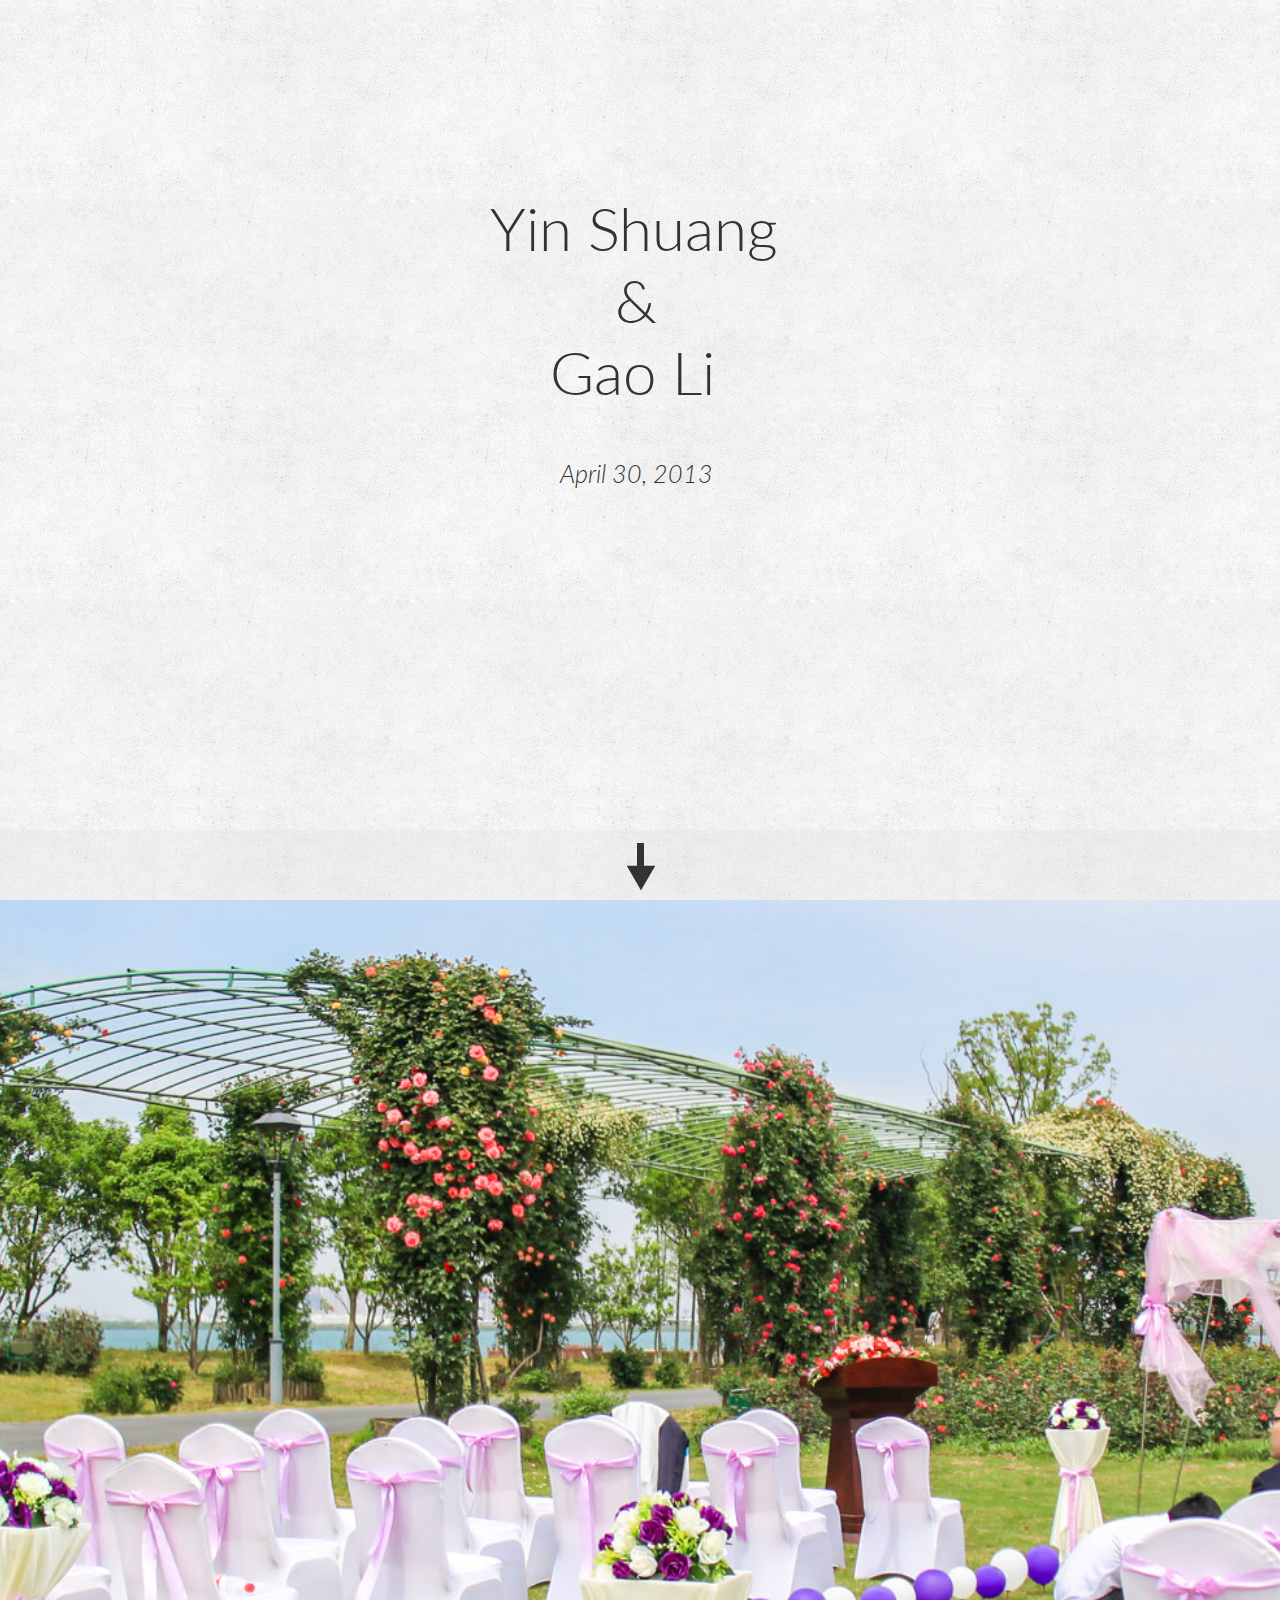
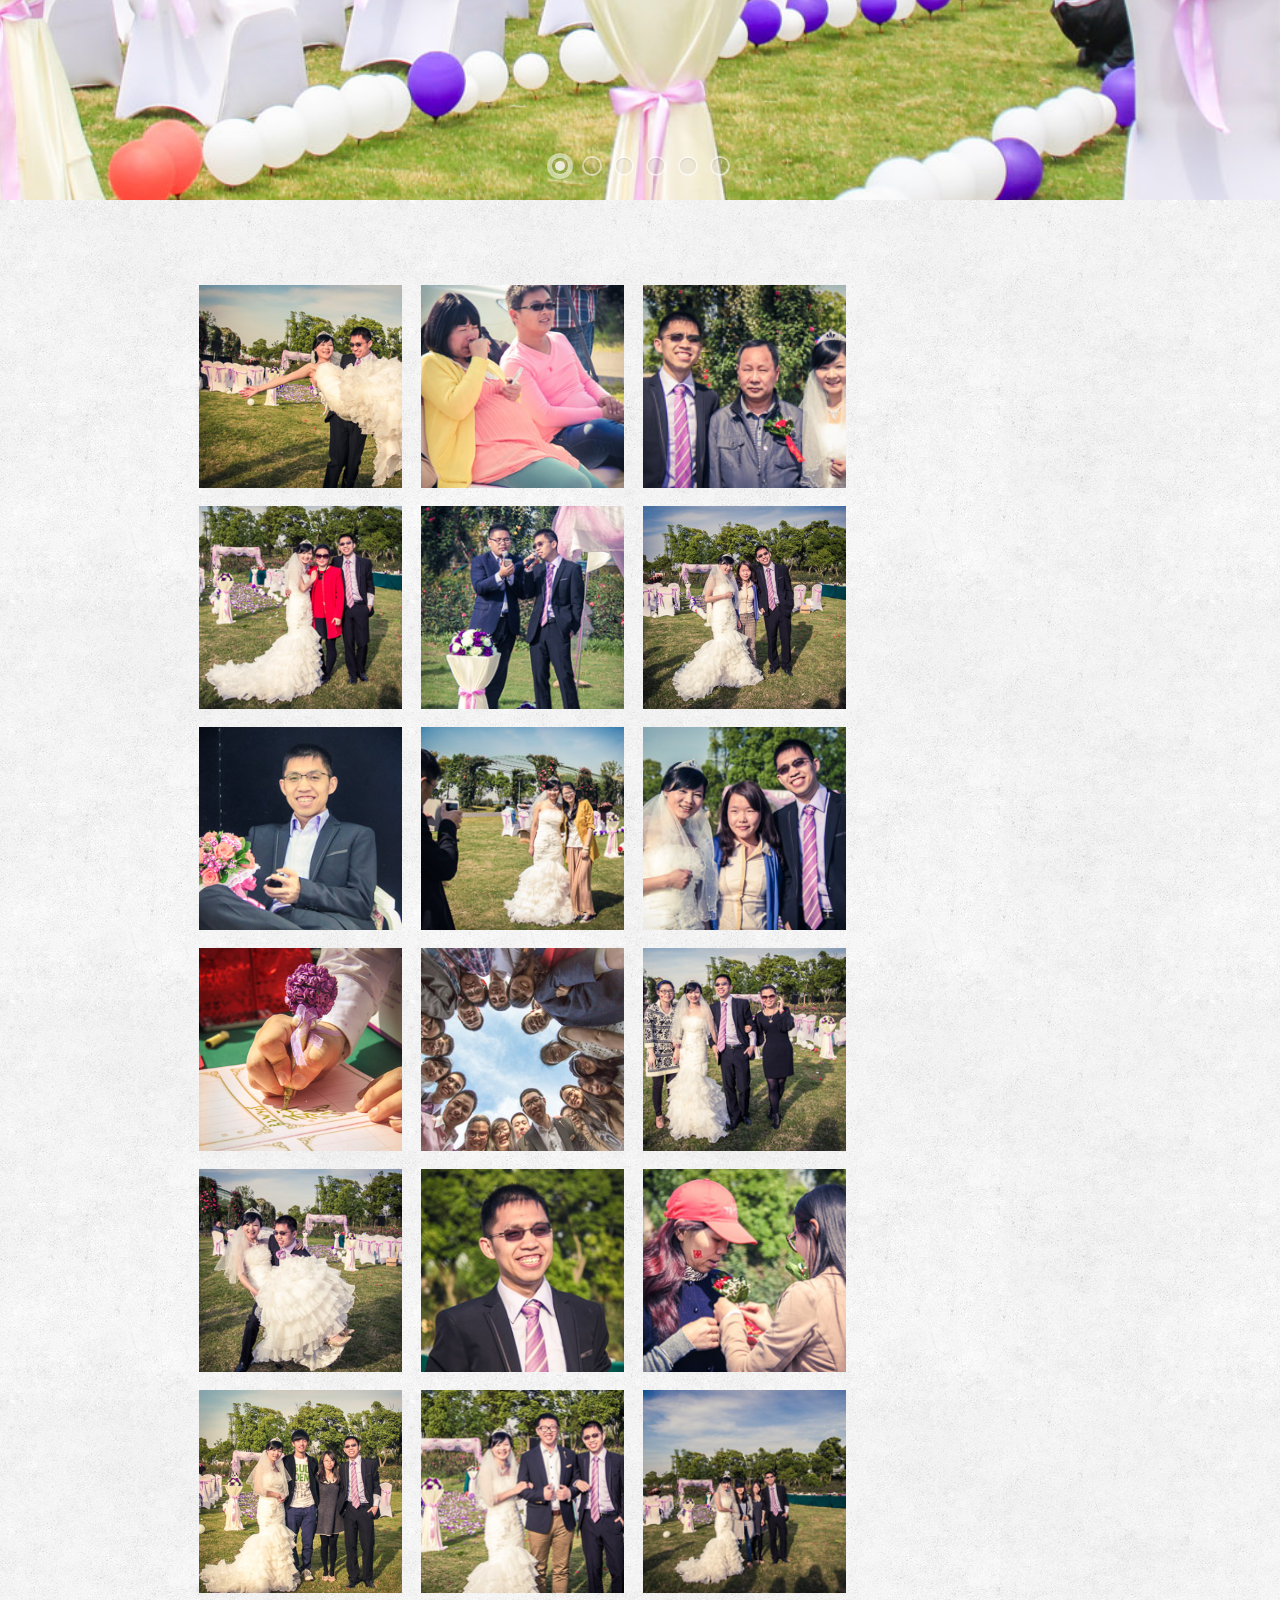
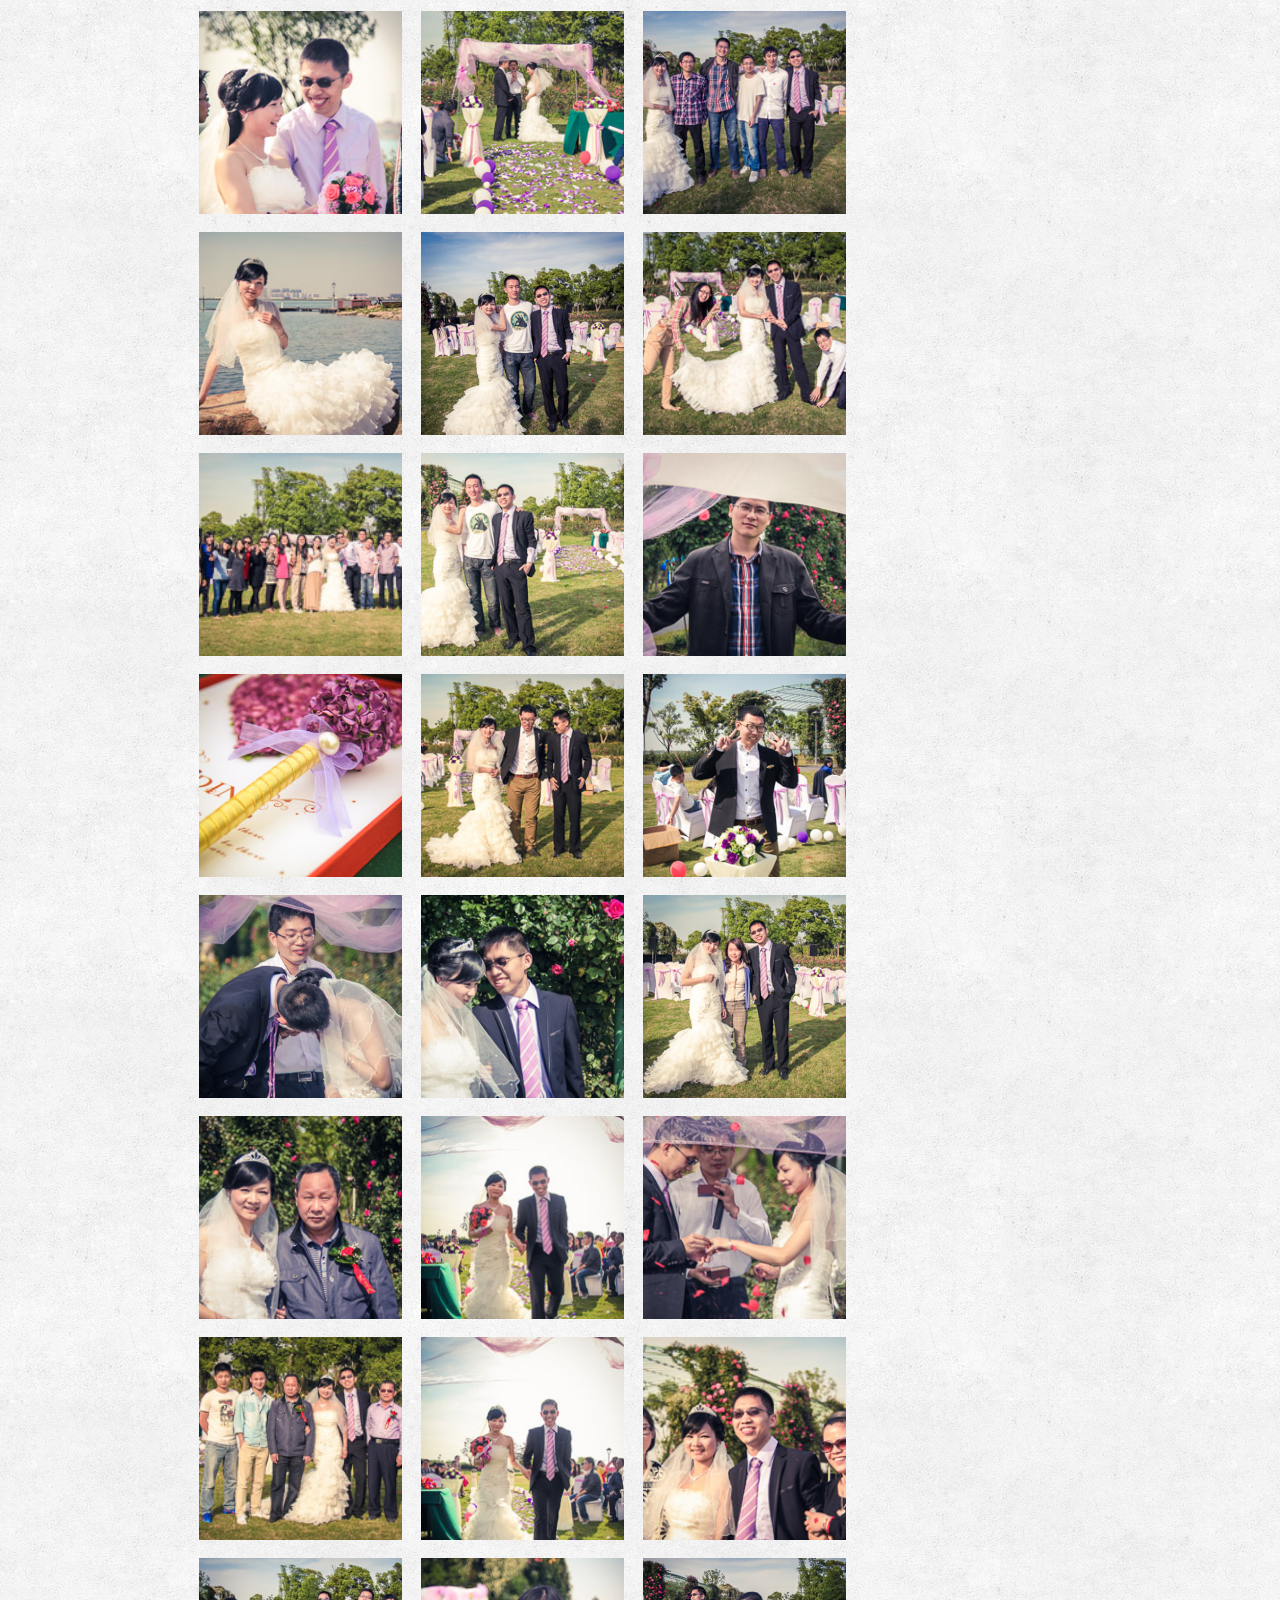
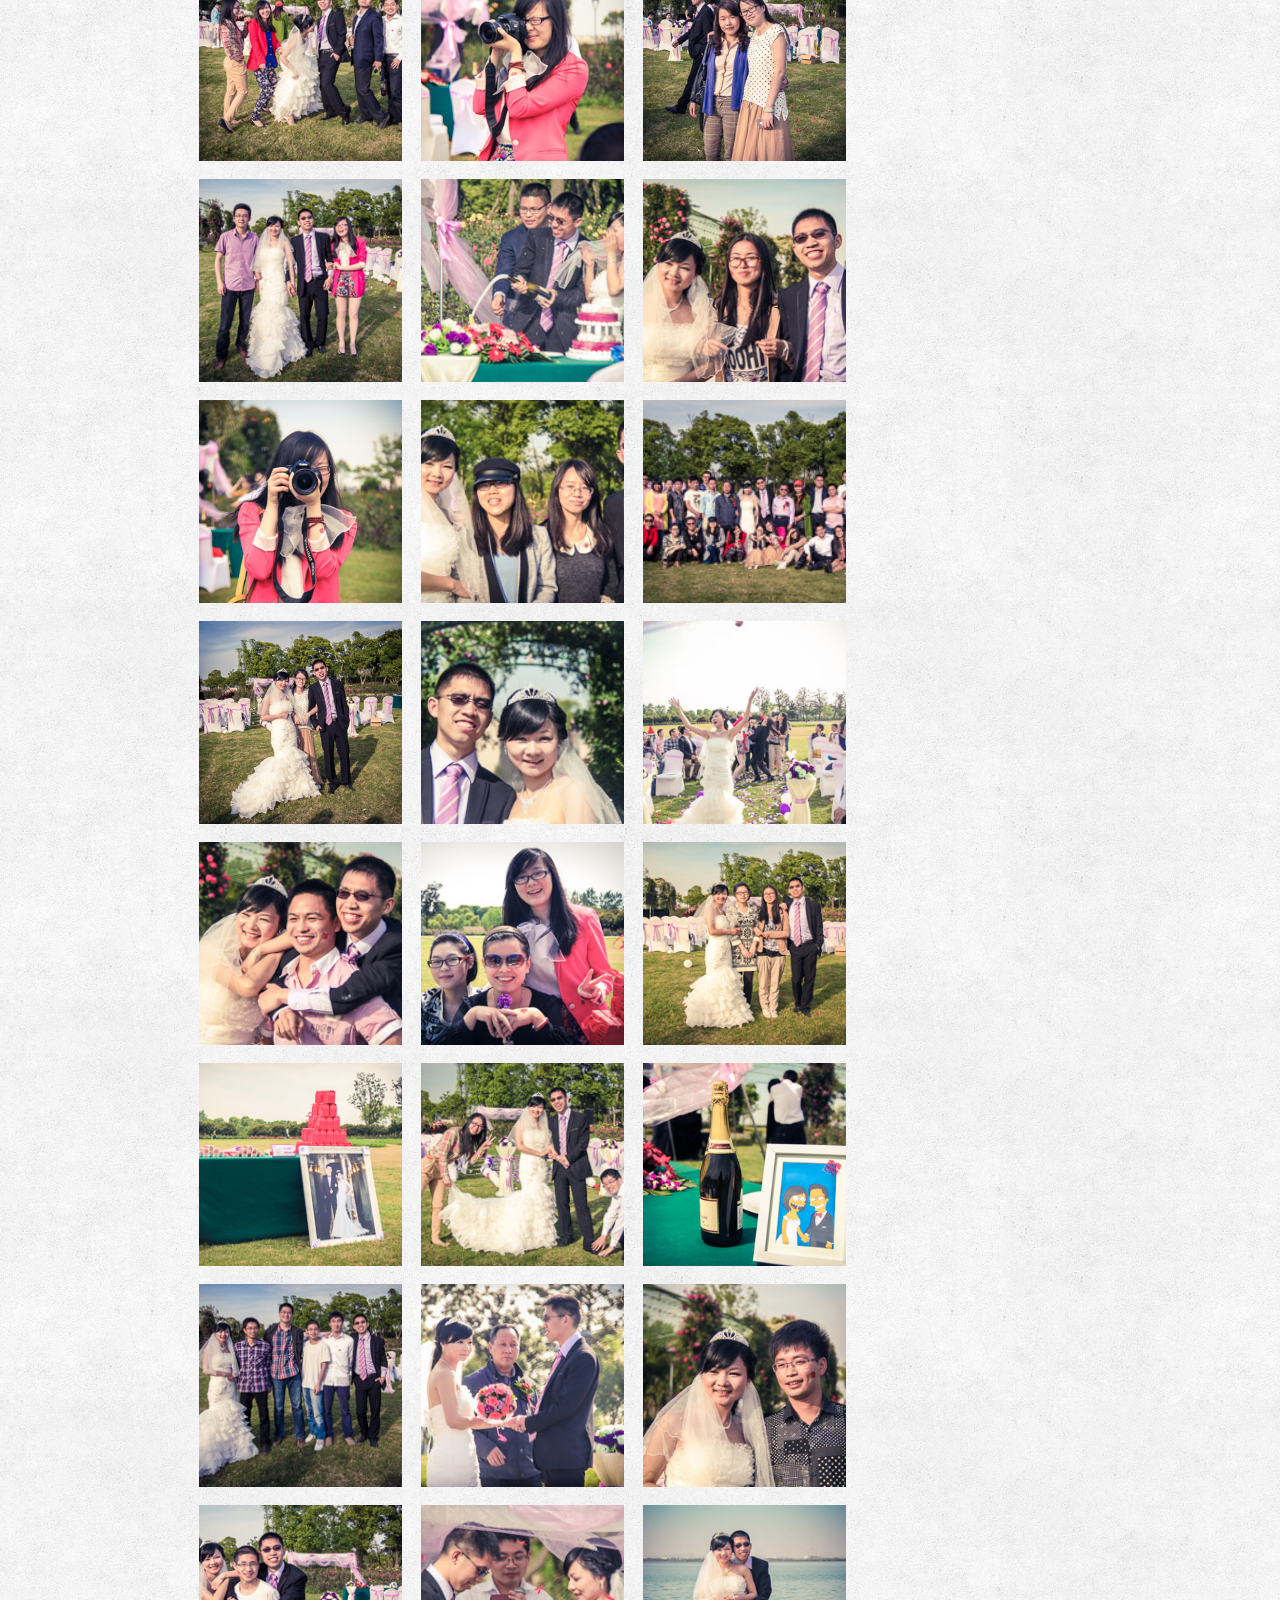
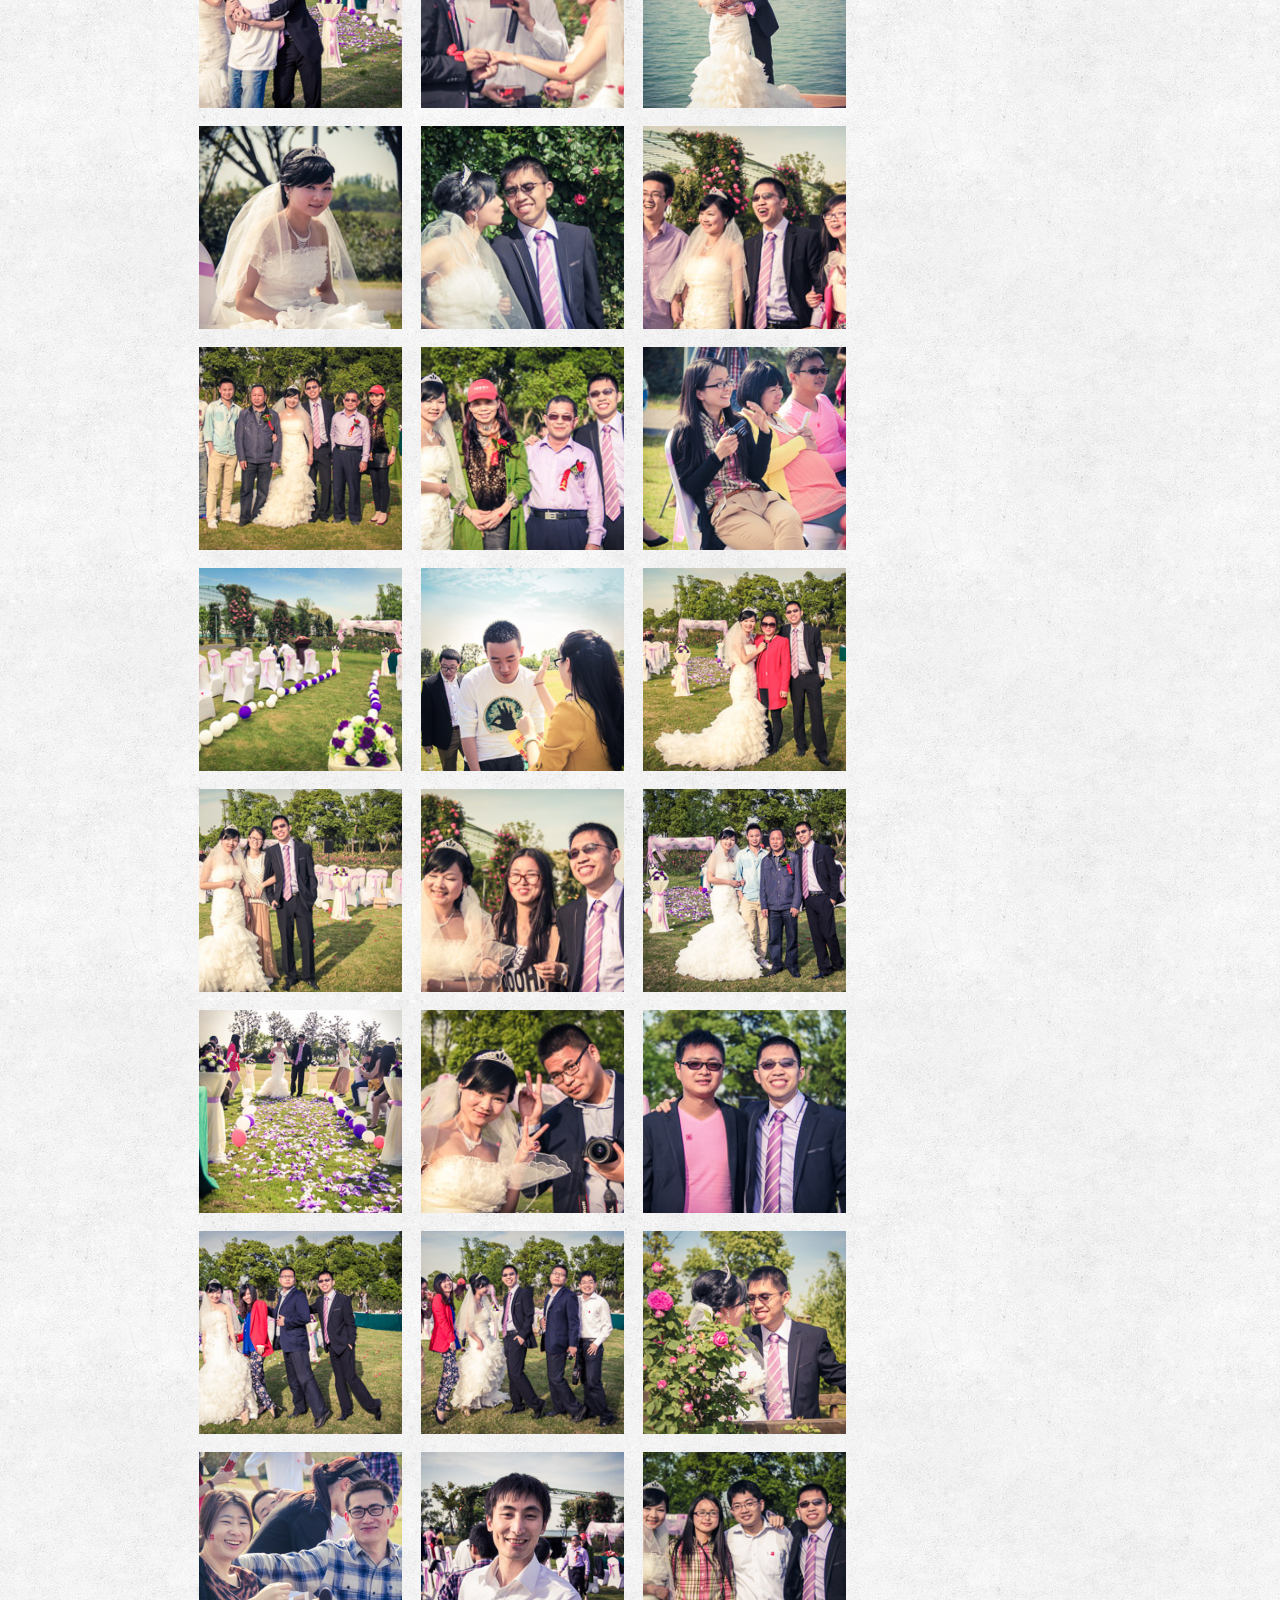
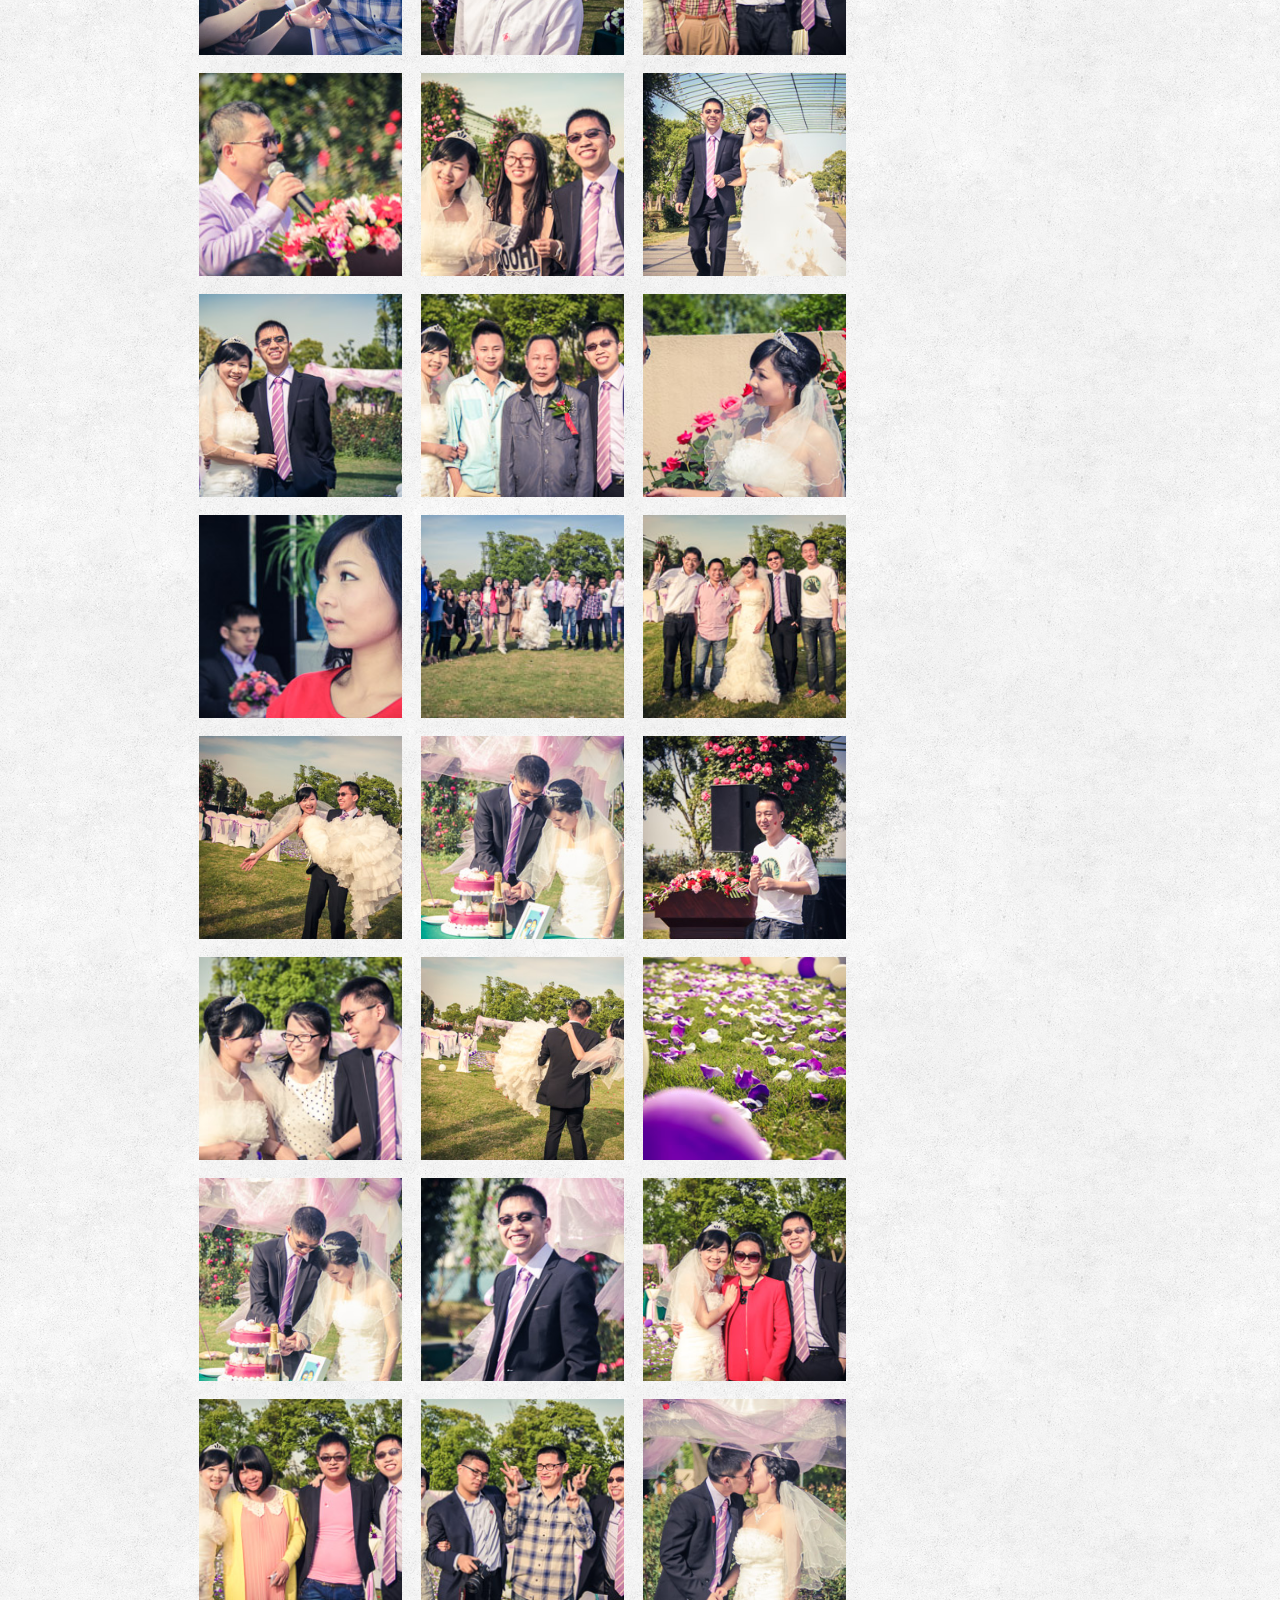
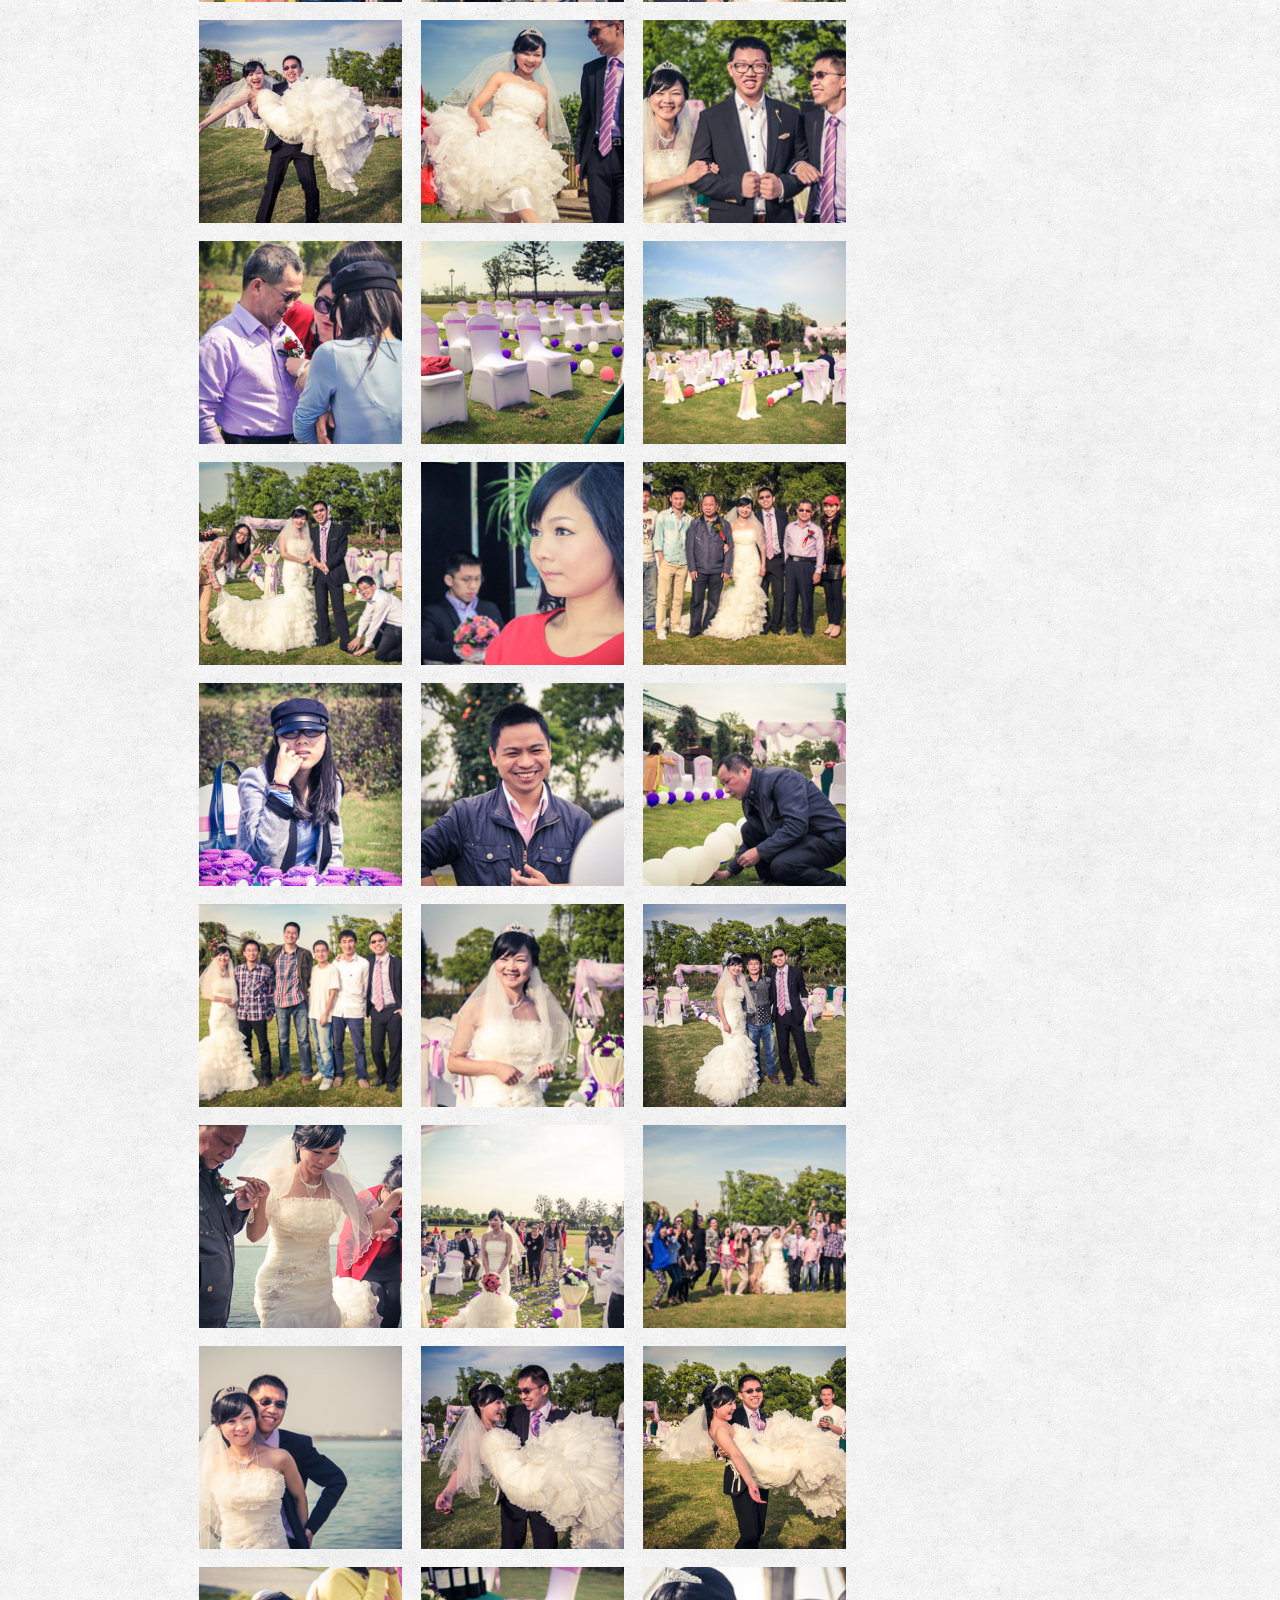
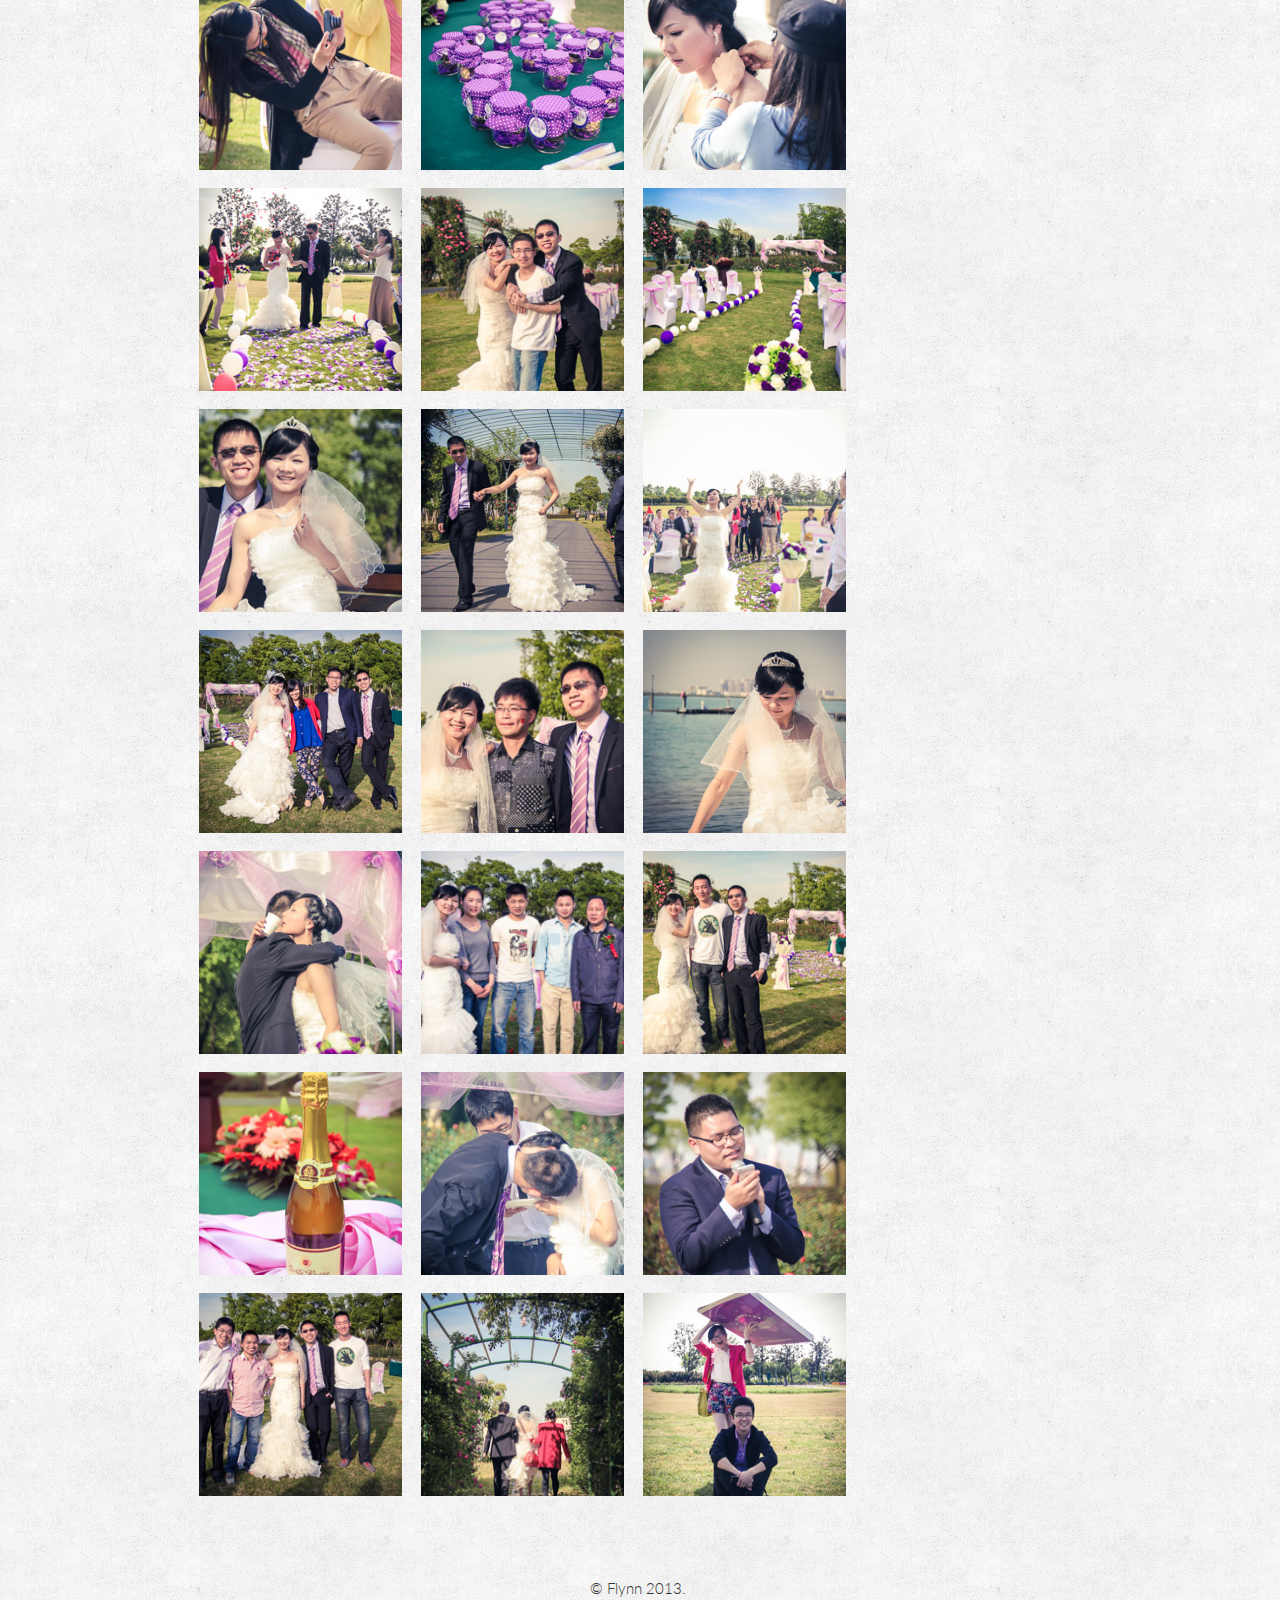
<file: index.html>
<!DOCTYPE html>
<html lang="en">
    <head>
        <meta charset="UTF-8" />
        <meta http-equiv="X-UA-Compatible" content="IE=edge,chrome=1"> 
        <title>YS & GL</title>
        <meta name="viewport" content="width=device-width, initial-scale=1.0"> 
        <meta name="description" content="" />
        <meta name="keywords" content="" />
        <meta name="author" content="Flynn" />
        <link rel="shortcut icon" href="static/img/favicon.ico"> 
        
        <link rel="stylesheet" href="static/css/jquery.fancybox.css" type="text/css" media="screen" />
        <link rel="stylesheet" type="text/css" href="static/css/style.css" />
        <link rel="stylesheet" type="text/css" href="static/css/main.less.css" />
        <script type="text/javascript" src="static/js/modernizr.custom.79639.js"></script>
    </head>
    <body>
        <div class="container demo-2">
            <div class="home">
                <span class="sig" style="width: 300px; padding-top: 15%;">Yin Shuang</span>
                <span class="sig" style="width: 50px;">&</span>
                <span class="sig" style="width: 180px;">Gao Li</span>
                <span class="date">April 30, 2013</span>
                <div id="scroll-down">
                    <img src="static/img/next-dk.png" class="next" alt="" />
                </div>
            </div>
            <div id="slider" class="sl-slider-wrapper">
                <div class="sl-slider">
					<div class="sl-slide" data-orientation="horizontal" data-slice1-rotation="3" data-slice2-rotation="3" data-slice1-scale="2" data-slice2-scale="1">
                        <div class="sl-slide-inner">
                            <div class="bg-img" style="background-image: url(static/images/IMG_2049.jpg);"></div>
                        </div>
                    </div>
					<div class="sl-slide" data-orientation="vertical" data-slice1-rotation="3" data-slice2-rotation="3" data-slice1-scale="2" data-slice2-scale="1">
                        <div class="sl-slide-inner">
                            <div class="bg-img" style="background-image: url(static/images/IMG_2189.jpg);"></div>
                        </div>
                    </div>
					<div class="sl-slide" data-orientation="horizontal" data-slice1-rotation="3" data-slice2-rotation="3" data-slice1-scale="2" data-slice2-scale="1">
                        <div class="sl-slide-inner">
                            <div class="bg-img" style="background-image: url(static/images/IMG_2233.jpg);"></div>
                        </div>
                    </div>
					<div class="sl-slide" data-orientation="vertical" data-slice1-rotation="3" data-slice2-rotation="3" data-slice1-scale="2" data-slice2-scale="1">
                        <div class="sl-slide-inner">
                            <div class="bg-img" style="background-image: url(static/images/IMG_2277.jpg);"></div>
                        </div>
                    </div>
					<div class="sl-slide" data-orientation="horizontal" data-slice1-rotation="3" data-slice2-rotation="3" data-slice1-scale="2" data-slice2-scale="1">
                        <div class="sl-slide-inner">
                            <div class="bg-img" style="background-image: url(static/images/IMG_2309.jpg);"></div>
                        </div>
                    </div>
					<div class="sl-slide" data-orientation="vertical" data-slice1-rotation="3" data-slice2-rotation="3" data-slice1-scale="2" data-slice2-scale="1">
                        <div class="sl-slide-inner">
                            <div class="bg-img" style="background-image: url(static/images/IMG_2907.jpg);"></div>
                        </div>
                    </div>
                </div>
                <nav id="nav-dots" class="nav-dots">
                    <span class="nav-dot-current"></span>
                    <span class=""></span>
                    <span class=""></span>
                    <span class=""></span>
                    <span class=""></span>
                    <span class=""></span>
                </nav>
            </div>
            <div class="content-wrapper">
                <div id="gallery">
                    
                    <a href="static/full/IMG_2908.jpg" class="img-box fancybox fancybox-thumb" rel="fancybox-thumb">
                        <img src="static/gallery/IMG_2908.jpg" class="landscape nomargin" alt="" />
                    </a>
                    
                    <a href="static/full/IMG_2544.jpg" class="img-box fancybox fancybox-thumb" rel="fancybox-thumb">
                        <img src="static/gallery/IMG_2544.jpg" class="portrait" alt="" />
                    </a>
                    
                    <a href="static/full/IMG_2216.jpg" class="img-box fancybox fancybox-thumb" rel="fancybox-thumb">
                        <img src="static/gallery/IMG_2216.jpg" class="landscape" alt="" />
                    </a>
                    
                    <a href="static/full/IMG_6612.jpg" class="img-box fancybox fancybox-thumb" rel="fancybox-thumb">
                        <img src="static/gallery/IMG_6612.jpg" class="landscape" alt="" />
                    </a>
                    
                    <a href="static/full/IMG_2686.jpg" class="img-box fancybox fancybox-thumb" rel="fancybox-thumb">
                        <img src="static/gallery/IMG_2686.jpg" class="portrait" alt="" />
                    </a>
                    
                    <a href="static/full/IMG_6563.jpg" class="img-box fancybox fancybox-thumb" rel="fancybox-thumb">
                        <img src="static/gallery/IMG_6563.jpg" class="landscape nomargin" alt="" />
                    </a>
                    
                    <a href="static/full/IMG_1905.jpg" class="img-box fancybox fancybox-thumb" rel="fancybox-thumb">
                        <img src="static/gallery/IMG_1905.jpg" class="portrait" alt="" />
                    </a>
                    
                    <a href="static/full/IMG_2179.jpg" class="img-box fancybox fancybox-thumb" rel="fancybox-thumb">
                        <img src="static/gallery/IMG_2179.jpg" class="landscape" alt="" />
                    </a>
                    
                    <a href="static/full/IMG_2805.jpg" class="img-box fancybox fancybox-thumb" rel="fancybox-thumb">
                        <img src="static/gallery/IMG_2805.jpg" class="landscape" alt="" />
                    </a>
                    
                    <a href="static/full/IMG_2158.jpg" class="img-box fancybox fancybox-thumb" rel="fancybox-thumb">
                        <img src="static/gallery/IMG_2158.jpg" class="portrait nomargin" alt="" />
                    </a>
                    
                    <a href="static/full/IMG_6642.jpg" class="img-box fancybox fancybox-thumb" rel="fancybox-thumb">
                        <img src="static/gallery/IMG_6642.jpg" class="landscape" alt="" />
                    </a>
                    
                    <a href="static/full/IMG_6587.jpg" class="img-box fancybox fancybox-thumb" rel="fancybox-thumb">
                        <img src="static/gallery/IMG_6587.jpg" class="landscape" alt="" />
                    </a>
                    
                    <a href="static/full/IMG_6652.jpg" class="img-box fancybox fancybox-thumb" rel="fancybox-thumb">
                        <img src="static/gallery/IMG_6652.jpg" class="portrait nomargin" alt="" />
                    </a>
                    
                    <a href="static/full/IMG_2813.jpg" class="img-box fancybox fancybox-thumb" rel="fancybox-thumb">
                        <img src="static/gallery/IMG_2813.jpg" class="portrait" alt="" />
                    </a>
                    
                    <a href="static/full/IMG_2150.jpg" class="img-box fancybox fancybox-thumb" rel="fancybox-thumb">
                        <img src="static/gallery/IMG_2150.jpg" class="landscape" alt="" />
                    </a>
                    
                    <a href="static/full/IMG_2878.jpg" class="img-box fancybox fancybox-thumb" rel="fancybox-thumb">
                        <img src="static/gallery/IMG_2878.jpg" class="landscape nomargin" alt="" />
                    </a>
                    
                    <a href="static/full/IMG_6623.jpg" class="img-box fancybox fancybox-thumb" rel="fancybox-thumb">
                        <img src="static/gallery/IMG_6623.jpg" class="landscape" alt="" />
                    </a>
                    
                    <a href="static/full/IMG_6617.jpg" class="img-box fancybox fancybox-thumb" rel="fancybox-thumb">
                        <img src="static/gallery/IMG_6617.jpg" class="landscape" alt="" />
                    </a>
                    
                    <a href="static/full/IMG_2404.jpg" class="img-box fancybox fancybox-thumb" rel="fancybox-thumb">
                        <img src="static/gallery/IMG_2404.jpg" class="portrait nomargin" alt="" />
                    </a>
                    
                    <a href="static/full/IMG_2471.jpg" class="img-box fancybox fancybox-thumb" rel="fancybox-thumb">
                        <img src="static/gallery/IMG_2471.jpg" class="portrait" alt="" />
                    </a>
                    
                    <a href="static/full/IMG_6601.jpg" class="img-box fancybox fancybox-thumb" rel="fancybox-thumb">
                        <img src="static/gallery/IMG_6601.jpg" class="landscape" alt="" />
                    </a>
                    
                    <a href="static/full/IMG_2228.jpg" class="img-box fancybox fancybox-thumb" rel="fancybox-thumb">
                        <img src="static/gallery/IMG_2228.jpg" class="landscape" alt="" />
                    </a>
                    
                    <a href="static/full/IMG_6581.jpg" class="img-box fancybox fancybox-thumb" rel="fancybox-thumb">
                        <img src="static/gallery/IMG_6581.jpg" class="portrait nomargin" alt="" />
                    </a>
                    
                    <a href="static/full/IMG_6544.jpg" class="img-box fancybox fancybox-thumb" rel="fancybox-thumb">
                        <img src="static/gallery/IMG_6544.jpg" class="landscape" alt="" />
                    </a>
                    
                    <a href="static/full/IMG_2379.jpg" class="img-box fancybox fancybox-thumb" rel="fancybox-thumb">
                        <img src="static/gallery/IMG_2379.jpg" class="landscape" alt="" />
                    </a>
                    
                    <a href="static/full/IMG_2836.jpg" class="img-box fancybox fancybox-thumb" rel="fancybox-thumb">
                        <img src="static/gallery/IMG_2836.jpg" class="landscape" alt="" />
                    </a>
                    
                    <a href="static/full/IMG_1923.jpg" class="img-box fancybox fancybox-thumb" rel="fancybox-thumb">
                        <img src="static/gallery/IMG_1923.jpg" class="landscape" alt="" />
                    </a>
                    
                    <a href="static/full/IMG_1965.jpg" class="img-box fancybox fancybox-thumb" rel="fancybox-thumb">
                        <img src="static/gallery/IMG_1965.jpg" class="portrait" alt="" />
                    </a>
                    
                    <a href="static/full/IMG_2882.jpg" class="img-box fancybox fancybox-thumb" rel="fancybox-thumb">
                        <img src="static/gallery/IMG_2882.jpg" class="landscape" alt="" />
                    </a>
                    
                    <a href="static/full/IMG_2202.jpg" class="img-box fancybox fancybox-thumb" rel="fancybox-thumb">
                        <img src="static/gallery/IMG_2202.jpg" class="portrait" alt="" />
                    </a>
                    
                    <a href="static/full/IMG_2726.jpg" class="img-box fancybox fancybox-thumb" rel="fancybox-thumb">
                        <img src="static/gallery/IMG_2726.jpg" class="landscape nomargin" alt="" />
                    </a>
                    
                    <a href="static/full/IMG_2259.jpg" class="img-box fancybox fancybox-thumb" rel="fancybox-thumb">
                        <img src="static/gallery/IMG_2259.jpg" class="landscape" alt="" />
                    </a>
                    
                    <a href="static/full/IMG_2803.jpg" class="img-box fancybox fancybox-thumb" rel="fancybox-thumb">
                        <img src="static/gallery/IMG_2803.jpg" class="landscape nomargin" alt="" />
                    </a>
                    
                    <a href="static/full/IMG_2214.jpg" class="img-box fancybox fancybox-thumb" rel="fancybox-thumb">
                        <img src="static/gallery/IMG_2214.jpg" class="landscape" alt="" />
                    </a>
                    
                    <a href="static/full/IMG_2465.jpg" class="img-box fancybox fancybox-thumb" rel="fancybox-thumb">
                        <img src="static/gallery/IMG_2465.jpg" class="portrait" alt="" />
                    </a>
                    
                    <a href="static/full/IMG_2482.jpg" class="img-box fancybox fancybox-thumb" rel="fancybox-thumb">
                        <img src="static/gallery/IMG_2482.jpg" class="landscape" alt="" />
                    </a>
                    
                    <a href="static/full/IMG_2766.jpg" class="img-box fancybox fancybox-thumb" rel="fancybox-thumb">
                        <img src="static/gallery/IMG_2766.jpg" class="landscape" alt="" />
                    </a>
                    
                    <a href="static/full/IMG_2464.jpg" class="img-box fancybox fancybox-thumb" rel="fancybox-thumb">
                        <img src="static/gallery/IMG_2464.jpg" class="portrait" alt="" />
                    </a>
                    
                    <a href="static/full/IMG_2843.jpg" class="img-box fancybox fancybox-thumb" rel="fancybox-thumb">
                        <img src="static/gallery/IMG_2843.jpg" class="landscape" alt="" />
                    </a>
                    
                    <a href="static/full/IMG_6677.jpg" class="img-box fancybox fancybox-thumb" rel="fancybox-thumb">
                        <img src="static/gallery/IMG_6677.jpg" class="landscape nomargin" alt="" />
                    </a>
                    
                    <a href="static/full/IMG_2111.jpg" class="img-box fancybox fancybox-thumb" rel="fancybox-thumb">
                        <img src="static/gallery/IMG_2111.jpg" class="portrait" alt="" />
                    </a>
                    
                    <a href="static/full/IMG_6684.jpg" class="img-box fancybox fancybox-thumb" rel="fancybox-thumb">
                        <img src="static/gallery/IMG_6684.jpg" class="landscape nomargin" alt="" />
                    </a>
                    
                    <a href="static/full/IMG_6595.jpg" class="img-box fancybox fancybox-thumb" rel="fancybox-thumb">
                        <img src="static/gallery/IMG_6595.jpg" class="landscape" alt="" />
                    </a>
                    
                    <a href="static/full/IMG_2608.jpg" class="img-box fancybox fancybox-thumb" rel="fancybox-thumb">
                        <img src="static/gallery/IMG_2608.jpg" class="landscape" alt="" />
                    </a>
                    
                    <a href="static/full/IMG_2822.jpg" class="img-box fancybox fancybox-thumb" rel="fancybox-thumb">
                        <img src="static/gallery/IMG_2822.jpg" class="landscape" alt="" />
                    </a>
                    
                    <a href="static/full/IMG_2113.jpg" class="img-box fancybox fancybox-thumb" rel="fancybox-thumb">
                        <img src="static/gallery/IMG_2113.jpg" class="portrait nomargin" alt="" />
                    </a>
                    
                    <a href="static/full/IMG_2873.jpg" class="img-box fancybox fancybox-thumb" rel="fancybox-thumb">
                        <img src="static/gallery/IMG_2873.jpg" class="landscape" alt="" />
                    </a>
                    
                    <a href="static/full/IMG_6514.jpg" class="img-box fancybox fancybox-thumb" rel="fancybox-thumb">
                        <img src="static/gallery/IMG_6514.jpg" class="landscape" alt="" />
                    </a>
                    
                    <a href="static/full/IMG_6567.jpg" class="img-box fancybox fancybox-thumb" rel="fancybox-thumb">
                        <img src="static/gallery/IMG_6567.jpg" class="landscape nomargin" alt="" />
                    </a>
                    
                    <a href="static/full/IMG_2254.jpg" class="img-box fancybox fancybox-thumb" rel="fancybox-thumb">
                        <img src="static/gallery/IMG_2254.jpg" class="landscape" alt="" />
                    </a>
                    
                    <a href="static/full/IMG_2748.jpg" class="img-box fancybox fancybox-thumb" rel="fancybox-thumb">
                        <img src="static/gallery/IMG_2748.jpg" class="portrait" alt="" />
                    </a>
                    
                    <a href="static/full/IMG_2830.jpg" class="img-box fancybox fancybox-thumb" rel="fancybox-thumb">
                        <img src="static/gallery/IMG_2830.jpg" class="landscape" alt="" />
                    </a>
                    
                    <a href="static/full/IMG_2088.jpg" class="img-box fancybox fancybox-thumb" rel="fancybox-thumb">
                        <img src="static/gallery/IMG_2088.jpg" class="landscape" alt="" />
                    </a>
                    
                    <a href="static/full/IMG_2904.jpg" class="img-box fancybox fancybox-thumb" rel="fancybox-thumb">
                        <img src="static/gallery/IMG_2904.jpg" class="landscape" alt="" />
                    </a>
                    
                    <a href="static/full/IMG_2005.jpg" class="img-box fancybox fancybox-thumb" rel="fancybox-thumb">
                        <img src="static/gallery/IMG_2005.jpg" class="landscape" alt="" />
                    </a>
                    
                    <a href="static/full/IMG_2791.jpg" class="img-box fancybox fancybox-thumb" rel="fancybox-thumb">
                        <img src="static/gallery/IMG_2791.jpg" class="landscape" alt="" />
                    </a>
                    
                    <a href="static/full/IMG_2144.jpg" class="img-box fancybox fancybox-thumb" rel="fancybox-thumb">
                        <img src="static/gallery/IMG_2144.jpg" class="landscape nomargin" alt="" />
                    </a>
                    
                    <a href="static/full/IMG_6604.jpg" class="img-box fancybox fancybox-thumb" rel="fancybox-thumb">
                        <img src="static/gallery/IMG_6604.jpg" class="landscape" alt="" />
                    </a>
                    
                    <a href="static/full/IMG_2442.jpg" class="img-box fancybox fancybox-thumb" rel="fancybox-thumb">
                        <img src="static/gallery/IMG_2442.jpg" class="landscape" alt="" />
                    </a>
                    
                    <a href="static/full/IMG_2815.jpg" class="img-box fancybox fancybox-thumb" rel="fancybox-thumb">
                        <img src="static/gallery/IMG_2815.jpg" class="portrait" alt="" />
                    </a>
                    
                    <a href="static/full/IMG_6608.jpg" class="img-box fancybox fancybox-thumb" rel="fancybox-thumb">
                        <img src="static/gallery/IMG_6608.jpg" class="landscape" alt="" />
                    </a>
                    
                    <a href="static/full/IMG_2486.jpg" class="img-box fancybox fancybox-thumb" rel="fancybox-thumb">
                        <img src="static/gallery/IMG_2486.jpg" class="landscape" alt="" />
                    </a>
                    
                    <a href="static/full/IMG_2307.jpg" class="img-box fancybox fancybox-thumb" rel="fancybox-thumb">
                        <img src="static/gallery/IMG_2307.jpg" class="portrait" alt="" />
                    </a>
                    
                    <a href="static/full/IMG_2196.jpg" class="img-box fancybox fancybox-thumb" rel="fancybox-thumb">
                        <img src="static/gallery/IMG_2196.jpg" class="portrait" alt="" />
                    </a>
                    
                    <a href="static/full/IMG_2258.jpg" class="img-box fancybox fancybox-thumb" rel="fancybox-thumb">
                        <img src="static/gallery/IMG_2258.jpg" class="landscape" alt="" />
                    </a>
                    
                    <a href="static/full/IMG_2852.jpg" class="img-box fancybox fancybox-thumb" rel="fancybox-thumb">
                        <img src="static/gallery/IMG_2852.jpg" class="landscape" alt="" />
                    </a>
                    
                    <a href="static/full/IMG_2767.jpg" class="img-box fancybox fancybox-thumb" rel="fancybox-thumb">
                        <img src="static/gallery/IMG_2767.jpg" class="landscape" alt="" />
                    </a>
                    
                    <a href="static/full/IMG_2773.jpg" class="img-box fancybox fancybox-thumb" rel="fancybox-thumb">
                        <img src="static/gallery/IMG_2773.jpg" class="landscape" alt="" />
                    </a>
                    
                    <a href="static/full/IMG_2539.jpg" class="img-box fancybox fancybox-thumb" rel="fancybox-thumb">
                        <img src="static/gallery/IMG_2539.jpg" class="portrait" alt="" />
                    </a>
                    
                    <a href="static/full/IMG_2078.jpg" class="img-box fancybox fancybox-thumb" rel="fancybox-thumb">
                        <img src="static/gallery/IMG_2078.jpg" class="landscape" alt="" />
                    </a>
                    
                    <a href="static/full/IMG_2123.jpg" class="img-box fancybox fancybox-thumb" rel="fancybox-thumb">
                        <img src="static/gallery/IMG_2123.jpg" class="portrait nomargin" alt="" />
                    </a>
                    
                    <a href="static/full/IMG_2868.jpg" class="img-box fancybox fancybox-thumb" rel="fancybox-thumb">
                        <img src="static/gallery/IMG_2868.jpg" class="landscape" alt="" />
                    </a>
                    
                    <a href="static/full/IMG_2810.jpg" class="img-box fancybox fancybox-thumb" rel="fancybox-thumb">
                        <img src="static/gallery/IMG_2810.jpg" class="landscape" alt="" />
                    </a>
                    
                    <a href="static/full/IMG_2819.jpg" class="img-box fancybox fancybox-thumb" rel="fancybox-thumb">
                        <img src="static/gallery/IMG_2819.jpg" class="landscape" alt="" />
                    </a>
                    
                    <a href="static/full/IMG_6529.jpg" class="img-box fancybox fancybox-thumb" rel="fancybox-thumb">
                        <img src="static/gallery/IMG_6529.jpg" class="landscape nomargin" alt="" />
                    </a>
                    
                    <a href="static/full/IMG_2446.jpg" class="img-box fancybox fancybox-thumb" rel="fancybox-thumb">
                        <img src="static/gallery/IMG_2446.jpg" class="portrait" alt="" />
                    </a>
                    
                    <a href="static/full/IMG_2899.jpg" class="img-box fancybox fancybox-thumb" rel="fancybox-thumb">
                        <img src="static/gallery/IMG_2899.jpg" class="landscape" alt="" />
                    </a>
                    
                    <a href="static/full/IMG_2781.jpg" class="img-box fancybox fancybox-thumb" rel="fancybox-thumb">
                        <img src="static/gallery/IMG_2781.jpg" class="landscape" alt="" />
                    </a>
                    
                    <a href="static/full/IMG_6556.jpg" class="img-box fancybox fancybox-thumb" rel="fancybox-thumb">
                        <img src="static/gallery/IMG_6556.jpg" class="landscape" alt="" />
                    </a>
                    
                    <a href="static/full/IMG_6676.jpg" class="img-box fancybox fancybox-thumb" rel="fancybox-thumb">
                        <img src="static/gallery/IMG_6676.jpg" class="landscape" alt="" />
                    </a>
                    
                    <a href="static/full/IMG_2277.jpg" class="img-box fancybox fancybox-thumb" rel="fancybox-thumb">
                        <img src="static/gallery/IMG_2277.jpg" class="portrait" alt="" />
                    </a>
                    
                    <a href="static/full/IMG_2385.jpg" class="img-box fancybox fancybox-thumb" rel="fancybox-thumb">
                        <img src="static/gallery/IMG_2385.jpg" class="landscape nomargin" alt="" />
                    </a>
                    
                    <a href="static/full/IMG_6498.jpg" class="img-box fancybox fancybox-thumb" rel="fancybox-thumb">
                        <img src="static/gallery/IMG_6498.jpg" class="portrait nomargin" alt="" />
                    </a>
                    
                    <a href="static/full/IMG_2786.jpg" class="img-box fancybox fancybox-thumb" rel="fancybox-thumb">
                        <img src="static/gallery/IMG_2786.jpg" class="landscape" alt="" />
                    </a>
                    
                    <a href="static/full/IMG_2565.jpg" class="img-box fancybox fancybox-thumb" rel="fancybox-thumb">
                        <img src="static/gallery/IMG_2565.jpg" class="landscape" alt="" />
                    </a>
                    
                    <a href="static/full/IMG_2821.jpg" class="img-box fancybox fancybox-thumb" rel="fancybox-thumb">
                        <img src="static/gallery/IMG_2821.jpg" class="landscape" alt="" />
                    </a>
                    
                    <a href="static/full/IMG_2222.jpg" class="img-box fancybox fancybox-thumb" rel="fancybox-thumb">
                        <img src="static/gallery/IMG_2222.jpg" class="portrait nomargin" alt="" />
                    </a>
                    
                    <a href="static/full/IMG_2189.jpg" class="img-box fancybox fancybox-thumb" rel="fancybox-thumb">
                        <img src="static/gallery/IMG_2189.jpg" class="landscape" alt="" />
                    </a>
                    
                    <a href="static/full/IMG_2778.jpg" class="img-box fancybox fancybox-thumb" rel="fancybox-thumb">
                        <img src="static/gallery/IMG_2778.jpg" class="landscape" alt="" />
                    </a>
                    
                    <a href="static/full/IMG_2270.jpg" class="img-box fancybox fancybox-thumb" rel="fancybox-thumb">
                        <img src="static/gallery/IMG_2270.jpg" class="landscape" alt="" />
                    </a>
                    
                    <a href="static/full/IMG_1901.jpg" class="img-box fancybox fancybox-thumb" rel="fancybox-thumb">
                        <img src="static/gallery/IMG_1901.jpg" class="landscape" alt="" />
                    </a>
                    
                    <a href="static/full/IMG_2365.jpg" class="img-box fancybox fancybox-thumb" rel="fancybox-thumb">
                        <img src="static/gallery/IMG_2365.jpg" class="landscape" alt="" />
                    </a>
                    
                    <a href="static/full/IMG_2891.jpg" class="img-box fancybox fancybox-thumb" rel="fancybox-thumb">
                        <img src="static/gallery/IMG_2891.jpg" class="landscape" alt="" />
                    </a>
                    
                    <a href="static/full/IMG_2907.jpg" class="img-box fancybox fancybox-thumb" rel="fancybox-thumb">
                        <img src="static/gallery/IMG_2907.jpg" class="landscape nomargin" alt="" />
                    </a>
                    
                    <a href="static/full/IMG_2582.jpg" class="img-box fancybox fancybox-thumb" rel="fancybox-thumb">
                        <img src="static/gallery/IMG_2582.jpg" class="portrait" alt="" />
                    </a>
                    
                    <a href="static/full/IMG_2212.jpg" class="img-box fancybox fancybox-thumb" rel="fancybox-thumb">
                        <img src="static/gallery/IMG_2212.jpg" class="portrait nomargin" alt="" />
                    </a>
                    
                    <a href="static/full/IMG_2806.jpg" class="img-box fancybox fancybox-thumb" rel="fancybox-thumb">
                        <img src="static/gallery/IMG_2806.jpg" class="landscape" alt="" />
                    </a>
                    
                    <a href="static/full/IMG_2909.jpg" class="img-box fancybox fancybox-thumb" rel="fancybox-thumb">
                        <img src="static/gallery/IMG_2909.jpg" class="landscape nomargin" alt="" />
                    </a>
                    
                    <a href="static/full/IMG_2409.jpg" class="img-box fancybox fancybox-thumb" rel="fancybox-thumb">
                        <img src="static/gallery/IMG_2409.jpg" class="portrait" alt="" />
                    </a>
                    
                    <a href="static/full/IMG_2583.jpg" class="img-box fancybox fancybox-thumb" rel="fancybox-thumb">
                        <img src="static/gallery/IMG_2583.jpg" class="portrait" alt="" />
                    </a>
                    
                    <a href="static/full/IMG_2424.jpg" class="img-box fancybox fancybox-thumb" rel="fancybox-thumb">
                        <img src="static/gallery/IMG_2424.jpg" class="portrait" alt="" />
                    </a>
                    
                    <a href="static/full/IMG_2866.jpg" class="img-box fancybox fancybox-thumb" rel="fancybox-thumb">
                        <img src="static/gallery/IMG_2866.jpg" class="landscape" alt="" />
                    </a>
                    
                    <a href="static/full/IMG_2784.jpg" class="img-box fancybox fancybox-thumb" rel="fancybox-thumb">
                        <img src="static/gallery/IMG_2784.jpg" class="landscape" alt="" />
                    </a>
                    
                    <a href="static/full/IMG_2896.jpg" class="img-box fancybox fancybox-thumb" rel="fancybox-thumb">
                        <img src="static/gallery/IMG_2896.jpg" class="landscape" alt="" />
                    </a>
                    
                    <a href="static/full/IMG_2508.jpg" class="img-box fancybox fancybox-thumb" rel="fancybox-thumb">
                        <img src="static/gallery/IMG_2508.jpg" class="portrait nomargin" alt="" />
                    </a>
                    
                    <a href="static/full/IMG_6654.jpg" class="img-box fancybox fancybox-thumb" rel="fancybox-thumb">
                        <img src="static/gallery/IMG_6654.jpg" class="portrait nomargin" alt="" />
                    </a>
                    
                    <a href="static/full/IMG_2281.jpg" class="img-box fancybox fancybox-thumb" rel="fancybox-thumb">
                        <img src="static/gallery/IMG_2281.jpg" class="portrait" alt="" />
                    </a>
                    
                    <a href="static/full/IMG_2883.jpg" class="img-box fancybox fancybox-thumb" rel="fancybox-thumb">
                        <img src="static/gallery/IMG_2883.jpg" class="landscape" alt="" />
                    </a>
                    
                    <a href="static/full/IMG_2146.jpg" class="img-box fancybox fancybox-thumb" rel="fancybox-thumb">
                        <img src="static/gallery/IMG_2146.jpg" class="portrait" alt="" />
                    </a>
                    
                    <a href="static/full/IMG_2082.jpg" class="img-box fancybox fancybox-thumb" rel="fancybox-thumb">
                        <img src="static/gallery/IMG_2082.jpg" class="landscape" alt="" />
                    </a>
                    
                    <a href="static/full/IMG_2049.jpg" class="img-box fancybox fancybox-thumb" rel="fancybox-thumb">
                        <img src="static/gallery/IMG_2049.jpg" class="landscape" alt="" />
                    </a>
                    
                    <a href="static/full/IMG_2792.jpg" class="img-box fancybox fancybox-thumb" rel="fancybox-thumb">
                        <img src="static/gallery/IMG_2792.jpg" class="landscape" alt="" />
                    </a>
                    
                    <a href="static/full/IMG_1902.jpg" class="img-box fancybox fancybox-thumb" rel="fancybox-thumb">
                        <img src="static/gallery/IMG_1902.jpg" class="landscape" alt="" />
                    </a>
                    
                    <a href="static/full/IMG_2768.jpg" class="img-box fancybox fancybox-thumb" rel="fancybox-thumb">
                        <img src="static/gallery/IMG_2768.jpg" class="landscape" alt="" />
                    </a>
                    
                    <a href="static/full/IMG_2136.jpg" class="img-box fancybox fancybox-thumb" rel="fancybox-thumb">
                        <img src="static/gallery/IMG_2136.jpg" class="portrait" alt="" />
                    </a>
                    
                    <a href="static/full/IMG_1935.jpg" class="img-box fancybox fancybox-thumb" rel="fancybox-thumb">
                        <img src="static/gallery/IMG_1935.jpg" class="portrait" alt="" />
                    </a>
                    
                    <a href="static/full/IMG_1952.jpg" class="img-box fancybox fancybox-thumb" rel="fancybox-thumb">
                        <img src="static/gallery/IMG_1952.jpg" class="portrait" alt="" />
                    </a>
                    
                    <a href="static/full/IMG_2856.jpg" class="img-box fancybox fancybox-thumb" rel="fancybox-thumb">
                        <img src="static/gallery/IMG_2856.jpg" class="landscape" alt="" />
                    </a>
                    
                    <a href="static/full/IMG_2812.jpg" class="img-box fancybox fancybox-thumb" rel="fancybox-thumb">
                        <img src="static/gallery/IMG_2812.jpg" class="portrait" alt="" />
                    </a>
                    
                    <a href="static/full/IMG_6572.jpg" class="img-box fancybox fancybox-thumb" rel="fancybox-thumb">
                        <img src="static/gallery/IMG_6572.jpg" class="landscape nomargin" alt="" />
                    </a>
                    
                    <a href="static/full/IMG_2238.jpg" class="img-box fancybox fancybox-thumb" rel="fancybox-thumb">
                        <img src="static/gallery/IMG_2238.jpg" class="landscape" alt="" />
                    </a>
                    
                    <a href="static/full/IMG_2745.jpg" class="img-box fancybox fancybox-thumb" rel="fancybox-thumb">
                        <img src="static/gallery/IMG_2745.jpg" class="portrait" alt="" />
                    </a>
                    
                    <a href="static/full/IMG_2366.jpg" class="img-box fancybox fancybox-thumb" rel="fancybox-thumb">
                        <img src="static/gallery/IMG_2366.jpg" class="landscape" alt="" />
                    </a>
                    
                    <a href="static/full/IMG_2309.jpg" class="img-box fancybox fancybox-thumb" rel="fancybox-thumb">
                        <img src="static/gallery/IMG_2309.jpg" class="landscape" alt="" />
                    </a>
                    
                    <a href="static/full/IMG_6659.jpg" class="img-box fancybox fancybox-thumb" rel="fancybox-thumb">
                        <img src="static/gallery/IMG_6659.jpg" class="portrait" alt="" />
                    </a>
                    
                    <a href="static/full/IMG_2910.jpg" class="img-box fancybox fancybox-thumb" rel="fancybox-thumb">
                        <img src="static/gallery/IMG_2910.jpg" class="landscape nomargin" alt="" />
                    </a>
                    
                    <a href="static/full/IMG_2576.jpg" class="img-box fancybox fancybox-thumb" rel="fancybox-thumb">
                        <img src="static/gallery/IMG_2576.jpg" class="portrait" alt="" />
                    </a>
                    
                    <a href="static/full/IMG_2043.jpg" class="img-box fancybox fancybox-thumb" rel="fancybox-thumb">
                        <img src="static/gallery/IMG_2043.jpg" class="landscape nomargin" alt="" />
                    </a>
                    
                    <a href="static/full/IMG_2396.jpg" class="img-box fancybox fancybox-thumb" rel="fancybox-thumb">
                        <img src="static/gallery/IMG_2396.jpg" class="portrait" alt="" />
                    </a>
                    
                    <a href="static/full/IMG_2453.jpg" class="img-box fancybox fancybox-thumb" rel="fancybox-thumb">
                        <img src="static/gallery/IMG_2453.jpg" class="portrait" alt="" />
                    </a>
                    
                    <a href="static/full/IMG_2860.jpg" class="img-box fancybox fancybox-thumb" rel="fancybox-thumb">
                        <img src="static/gallery/IMG_2860.jpg" class="portrait" alt="" />
                    </a>
                    
                    <a href="static/full/IMG_2077.jpg" class="img-box fancybox fancybox-thumb" rel="fancybox-thumb">
                        <img src="static/gallery/IMG_2077.jpg" class="portrait" alt="" />
                    </a>
                    
                    <a href="static/full/IMG_2240.jpg" class="img-box fancybox fancybox-thumb" rel="fancybox-thumb">
                        <img src="static/gallery/IMG_2240.jpg" class="landscape" alt="" />
                    </a>
                    
                    <a href="static/full/IMG_2218.jpg" class="img-box fancybox fancybox-thumb" rel="fancybox-thumb">
                        <img src="static/gallery/IMG_2218.jpg" class="portrait" alt="" />
                    </a>
                    
                    <a href="static/full/IMG_2747.jpg" class="img-box fancybox fancybox-thumb" rel="fancybox-thumb">
                        <img src="static/gallery/IMG_2747.jpg" class="portrait" alt="" />
                    </a>
                    
                    <a href="static/full/IMG_6551.jpg" class="img-box fancybox fancybox-thumb" rel="fancybox-thumb">
                        <img src="static/gallery/IMG_6551.jpg" class="landscape nomargin" alt="" />
                    </a>
                    
                    <a href="static/full/IMG_2817.jpg" class="img-box fancybox fancybox-thumb" rel="fancybox-thumb">
                        <img src="static/gallery/IMG_2817.jpg" class="landscape" alt="" />
                    </a>
                    
                    <a href="static/full/IMG_2233.jpg" class="img-box fancybox fancybox-thumb" rel="fancybox-thumb">
                        <img src="static/gallery/IMG_2233.jpg" class="landscape nomargin" alt="" />
                    </a>
                    
                    <a href="static/full/IMG_2732.jpg" class="img-box fancybox fancybox-thumb" rel="fancybox-thumb">
                        <img src="static/gallery/IMG_2732.jpg" class="landscape nomargin" alt="" />
                    </a>
                    
                    <a href="static/full/IMG_6537.jpg" class="img-box fancybox fancybox-thumb" rel="fancybox-thumb">
                        <img src="static/gallery/IMG_6537.jpg" class="landscape" alt="" />
                    </a>
                    
                    <a href="static/full/IMG_2835.jpg" class="img-box fancybox fancybox-thumb" rel="fancybox-thumb">
                        <img src="static/gallery/IMG_2835.jpg" class="landscape" alt="" />
                    </a>
                    
                    <a href="static/full/IMG_1974.jpg" class="img-box fancybox fancybox-thumb" rel="fancybox-thumb">
                        <img src="static/gallery/IMG_1974.jpg" class="portrait" alt="" />
                    </a>
                    
                    <a href="static/full/IMG_2727.jpg" class="img-box fancybox fancybox-thumb" rel="fancybox-thumb">
                        <img src="static/gallery/IMG_2727.jpg" class="landscape nomargin" alt="" />
                    </a>
                    
                    <a href="static/full/IMG_2673.jpg" class="img-box fancybox fancybox-thumb" rel="fancybox-thumb">
                        <img src="static/gallery/IMG_2673.jpg" class="portrait nomargin" alt="" />
                    </a>
                    
                    <a href="static/full/IMG_6633.jpg" class="img-box fancybox fancybox-thumb" rel="fancybox-thumb">
                        <img src="static/gallery/IMG_6633.jpg" class="landscape" alt="" />
                    </a>
                    
                    <a href="static/full/IMG_2265.jpg" class="img-box fancybox fancybox-thumb" rel="fancybox-thumb">
                        <img src="static/gallery/IMG_2265.jpg" class="portrait" alt="" />
                    </a>
                    
                    <a href="static/full/IMG_2137.jpg" class="img-box fancybox fancybox-thumb" rel="fancybox-thumb">
                        <img src="static/gallery/IMG_2137.jpg" class="portrait" alt="" />
                    </a>
                </div>
            </div>
            <footer>
            <div class="container">
                  <p class="muted credit">© Flynn 2013.</p>
              </div>
            </footer>
        </div>


		<script type="text/javascript" src="static/js/jquery.min.js"></script>
        <script type="text/javascript" src="static/js/jquery.fancybox.pack.js"></script>
		<script type="text/javascript" src="static/js/jquery.ba-cond.min.js"></script>
		<script type="text/javascript" src="static/js/jquery.slitslider.js"></script>
		<script type="text/javascript">	
			$(function() {
                var $nav = $( '#nav-dots > span' ),
                    slitslider = $( '#slider' ).slitslider( {
                        onBeforeChange : function( slide, pos ) {
                            $nav.removeClass( 'nav-dot-current' );
                            $nav.eq( pos ).addClass( 'nav-dot-current' );
                        },
                        autoplay: false
                            
                    });
                $nav.each( function( i ) {
                    $( this ).on( 'click', function( event ) {
                        var $dot = $( this );
                        if( !slitslider.isActive() ) {
                            $nav.removeClass( 'nav-dot-current' );
                            $dot.addClass( 'nav-dot-current' );
                        }
                        slitslider.jump( i + 1 );
                        return false;
                    });
                });

                $('.fancybox').fancybox({
                    preload: 10,
                    padding: 0,
                    margin: 20
                });
                $("#scroll-down").click(function() {
                    $('html, body').animate({
                        scrollTop: $("#slider").offset().top
                    }, 600);
                    
                    setTimeout(function() {
                        slitslider.play();
                    }, 3000);
                });
			});
		</script>
	</body>
</html>
</file>
<file: static/css/style.css>
/* General Demo Style */
@import url(http://fonts.googleapis.com/css?family=Lato:300,400,700);

html { height: 100%; }

*,
*:after,
*:before {
	-webkit-box-sizing: border-box;
	-moz-box-sizing: border-box;
	box-sizing: border-box;
	padding: 0;
	margin: 0;
}

/* Clearfix hack by Nicolas Gallagher: http://nicolasgallagher.com/micro-clearfix-hack/ */
.clearfix:after {
	content: "";
	display: table;
	clear: both;
}

body {
    font-family: 'Lato', Calibri, Arial, sans-serif;
    background: #fff;
    font-weight: 300;
    font-size: 15px;
    color: #333;
    -webkit-font-smoothing: antialiased;
}

a {
	color: #555;
	text-decoration: none;
}

.container {
	width: 100%;
	position: relative;
}

.clr {
	clear: both;
	padding: 0;
	height: 0;
	margin: 0;
}

.main {
	width: 90%;
	margin: 0 auto;
	position: relative;
}

.container > header,
.content-wrapper {
	padding: 30px;
	width: 80%;
	max-width: 960px;
	margin: 0 auto;
}

.content-wrapper p{
	padding-top: 30px;
	line-height: 26px;
}

.container > header h1 {
	font-size: 34px;
	line-height: 38px;
	margin: 0;
	font-weight: 700;
	color: #333;
	float: left;
}

.container > header h1 span {
	display: block;
	font-size: 20px;
	font-weight: 300;
}


/* Header Style */
.codrops-top {
	line-height: 24px;
	font-size: 11px;
	background: #fff;
	background: rgba(255, 255, 255, 0.8);
	text-transform: uppercase;
	z-index: 9999;
	position: relative;
	font-family: Cambria, Georgia, serif;
	box-shadow: 1px 0px 2px rgba(0,0,0,0.2);
}

.codrops-top a {
	padding: 0px 10px;
	letter-spacing: 1px;
	color: #333;
	display: inline-block;
}

.codrops-top a:hover {
	background: rgba(255,255,255,0.6);
}

.codrops-top span.right {
	float: right;
}

.codrops-top span.right a {
	float: left;
	display: block;
}

/* Demo Buttons Style */
.codrops-demos {
	float: right;
	padding-top: 10px;
}

.codrops-demos a {
    display: inline-block;
    margin: 10px;
    color: #333;
    font-weight: 700;
    line-height: 30px;
    border-bottom: 4px solid transparent;
}

.codrops-demos a:hover {
	color: #883d59;
	border-color: #883d59;
}

.codrops-demos a.current-demo,
.codrops-demos a.current-demo:hover {
	color: #aaa;
	border-color: #aaa;
}
.sl-slider-wrapper {
	width: 800px;
	height: 400px;
	margin: 0 auto;
	position: relative;
	overflow: hidden;
}

.sl-slider {
	position: absolute;
	top: 0;
	left: 0;
}

/* Slide wrapper and slides */

.sl-slide,
.sl-slides-wrapper,
.sl-slide-inner {
	position: absolute;
	width: 100%;
	height: 100%;
	top: 0;
	left: 0;
} 

.sl-slide {
	z-index: 1;
}

/* The duplicate parts/slices */

.sl-content-slice {
	overflow: hidden;
	position: absolute;
	-webkit-box-sizing: content-box;
	-moz-box-sizing: content-box;
	box-sizing: content-box;
	background: #fff;
	-webkit-backface-visibility: hidden;
	-moz-backface-visibility: hidden;
	-o-backface-visibility: hidden;
	-ms-backface-visibility: hidden;
	backface-visibility: hidden;
	opacity : 1;
}

/* Horizontal slice */

.sl-slide-horizontal .sl-content-slice {
	width: 100%;
	height: 50%;
	left: -200px;
	-webkit-transform: translateY(0%) scale(1);
	-moz-transform: translateY(0%) scale(1);
	-o-transform: translateY(0%) scale(1);
	-ms-transform: translateY(0%) scale(1);
	transform: translateY(0%) scale(1);
}

.sl-slide-horizontal .sl-content-slice:first-child {
	top: -200px;
	padding: 200px 200px 0px 200px;
}

.sl-slide-horizontal .sl-content-slice:nth-child(2) {
	top: 50%;
	padding: 0px 200px 200px 200px;
}

/* Vertical slice */

.sl-slide-vertical .sl-content-slice {
	width: 50%;
	height: 100%;
	top: -200px;
	-webkit-transform: translateX(0%) scale(1);
	-moz-transform: translateX(0%) scale(1);
	-o-transform: translateX(0%) scale(1);
	-ms-transform: translateX(0%) scale(1);
	transform: translateX(0%) scale(1);
}

.sl-slide-vertical .sl-content-slice:first-child {
	left: -200px;
	padding: 200px 0px 200px 200px;
}

.sl-slide-vertical .sl-content-slice:nth-child(2) {
	left: 50%;
	padding: 200px 200px 200px 0px;
}

/* Content wrapper */
/* Width and height is set dynamically */
.sl-content-wrapper {
	position: absolute;
}

.sl-content {
	width: 100%;
	height: 100%;
	background: #fff;
}

/* Default styles for background colors */
.sl-slide-horizontal .sl-slide-inner {
	background: #ddd;
}

.sl-slide-vertical .sl-slide-inner {
	background: #ccc;
}

.demo-2 .sl-slider-wrapper {
	width: 100%;
	height: 600px;
	overflow: hidden;
	position: relative;
}

.demo-2 .sl-slider h2,
.demo-2 .sl-slider blockquote {
	padding: 100px 30px 10px 30px;
	width: 80%;
	max-width: 960px;
	color: #fff;
	margin: 0 auto;
	position: relative;
	z-index: 100;
}

.demo-2 .sl-slider h2 {
	font-size: 100px;
	text-shadow: 0 -1px 0 rgba(0,0,0,0.2);
}

.demo-2 .sl-slider blockquote {
	font-size: 28px;
	padding-top: 10px;
	font-weight: 300;
	text-shadow: 0 -1px 0 rgba(0,0,0,0.2);
}

.demo-2 .sl-slider blockquote cite {
	font-size: 16px;
	font-weight: 700;
	font-style: normal;
	text-transform: uppercase;
	letter-spacing: 5px;
	padding-top: 30px;
	display: inline-block;
}

.demo-2 .bg-img {
	padding: 200px;
	-webkit-box-sizing: content-box;
	-moz-box-sizing: content-box;
	box-sizing: content-box;
	position: absolute;
	top: -200px;
	left: -200px;
	width: 100%;
	height: 100%;
	-webkit-background-size: cover;

	-moz-background-size: cover;
	background-size: cover;
	background-position: center center;
}

/* Custom navigation arrows */

.nav-arrows span {
	position: absolute;
	z-index: 2000;
	top: 50%;
	width: 40px;
	height: 40px;
	border: 8px solid #ddd;
	border: 8px solid rgba(150,150,150,0.4);
	text-indent: -90000px;
	margin-top: -40px;
	cursor: pointer;
	
	-webkit-transform: rotate(45deg);
	-moz-transform: rotate(45deg);
	-o-transform: rotate(45deg);
	-ms-transform: rotate(45deg);
	transform: rotate(45deg);
}

.nav-arrows span:hover {
	border-color: rgba(150,150,150,0.9);
}

.nav-arrows span.nav-arrow-prev {
	left: 5%;
	border-right: none;
	border-top: none;
}

.nav-arrows span.nav-arrow-next {
	right: 5%;
	border-left: none;
	border-bottom: none;
}

/* Custom navigation dots */

.nav-dots {
	text-align: center;
	position: absolute;
	bottom: 2%;
	height: 30px;
	width: 100%;
	left: 0;
	z-index: 1000;
}

.nav-dots span {
	display: inline-block;
	position: relative;
	width: 16px;
	height: 16px;
	border-radius: 50%;
	margin: 3px;
	background: #ddd;
	background: rgba(150,150,150,0.4);
	cursor: pointer;
	box-shadow: 
		0 1px 1px rgba(255,255,255,0.4), 
		inset 0 1px 1px rgba(0,0,0,0.1);
}

.demo-2 .nav-dots span {
	background: rgba(150,150,150,0.1);
	margin: 6px;
	-webkit-transition: all 0.2s;
	-moz-transition: all 0.2s;
	-ms-transition: all 0.2s;
	-o-transition: all 0.2s;
	transition: all 0.2s;
	box-shadow: 
		0 1px 1px rgba(255,255,255,0.4), 
		inset 0 1px 1px rgba(0,0,0,0.1),
		0 0 0 2px rgba(255,255,255,0.5);
}

.demo-2 .nav-dots span.nav-dot-current,
.demo-2 .nav-dots span:hover {
	box-shadow: 
		0 1px 1px rgba(255,255,255,0.4), 
		inset 0 1px 1px rgba(0,0,0,0.1),
		0 0 0 5px rgba(255,255,255,0.5);
}

.nav-dots span.nav-dot-current:after {
	content: "";
	position: absolute;
	width: 10px;
	height: 10px;
	top: 3px;
	left: 3px;
	border-radius: 50%;
	background: rgba(255,255,255,0.8);
}

.demo-2 .bg-img-1 {
	background-image: url(../images/1.jpg);
}
.demo-2 .bg-img-2 {
	background-image: url(../images/2.jpg);
}
.demo-2 .bg-img-3 {
	background-image: url(../images/3.jpg);
}
.demo-2 .bg-img-4 {
	background-image: url(../images/4.jpg);
}
.demo-2 .bg-img-5 {
	background-image: url(../images/5.jpg);
}

/* Animations for content elements */

.sl-trans-elems .deco{
	-webkit-animation: roll 1s ease-out both, fadeIn 1s ease-out both;
	-moz-animation: roll 1s ease-out both, fadeIn 1s ease-out both;
	-o-animation: roll 1s ease-out both, fadeIn 1s ease-out both;
	-ms-animation: roll 1s ease-out both, fadeIn 1s ease-out both;
	animation: roll 1s ease-out both, fadeIn 1s ease-out both;
}
.sl-trans-elems h2{
	-webkit-animation: moveUp 1s ease-in-out both;
	-moz-animation: moveUp 1s ease-in-out both;
	-o-animation: moveUp 1s ease-in-out both;
	-ms-animation: moveUp 1s ease-in-out both;
	animation: moveUp 1s ease-in-out both;
}
.sl-trans-elems blockquote{
	-webkit-animation: fadeIn 0.5s linear 0.5s both;
	-moz-animation: fadeIn 0.5s linear 0.5s both;
	-o-animation: fadeIn 0.5s linear 0.5s both;
	-ms-animation: fadeIn 0.5s linear 0.5s both;
	animation: fadeIn 0.5s linear 0.5s both;
}
.sl-trans-back-elems .deco{
	-webkit-animation: scaleDown 1s ease-in-out both;
	-moz-animation: scaleDown 1s ease-in-out both;
	-o-animation: scaleDown 1s ease-in-out both;
	-ms-animation: scaleDown 1s ease-in-out both;
	animation: scaleDown 1s ease-in-out both;
}
.sl-trans-back-elems h2{
	-webkit-animation: fadeOut 1s ease-in-out both;
	-moz-animation: fadeOut 1s ease-in-out both;
	-o-animation: fadeOut 1s ease-in-out both;
	-ms-animation: fadeOut 1s ease-in-out both;
	animation: fadeOut 1s ease-in-out both;
}
.sl-trans-back-elems blockquote{
	-webkit-animation: fadeOut 1s linear both;
	-moz-animation: fadeOut 1s linear both;
	-o-animation: fadeOut 1s linear both;
	-ms-animation: fadeOut 1s linear both;
	animation: fadeOut 1s linear both;
}
@-webkit-keyframes roll{
	0% {-webkit-transform: translateX(500px) rotate(360deg);}
	100% {-webkit-transform: translateX(0px) rotate(0deg);}
}
@-moz-keyframes roll{
	0% {-moz-transform: translateX(500px) rotate(360deg); opacity: 0;}
	100% {-moz-transform: translateX(0px) rotate(0deg); opacity: 1;}
}
@-o-keyframes roll{
	0% {-o-transform: translateX(500px) rotate(360deg); opacity: 0;}
	100% {-o-transform: translateX(0px) rotate(0deg); opacity: 1;}
}
@-ms-keyframes roll{
	0% {-ms-transform: translateX(500px) rotate(360deg); opacity: 0;}
	100% {-ms-transform: translateX(0px) rotate(0deg); opacity: 1;}
}
@keyframes roll{
	0% {transform: translateX(500px) rotate(360deg); opacity: 0;}
	100% {transform: translateX(0px) rotate(0deg); opacity: 1;}
}
@-webkit-keyframes moveUp{
	0% {-webkit-transform: translateY(40px);}
	100% {-webkit-transform: translateY(0px);}
}
@-moz-keyframes moveUp{
	0% {-moz-transform: translateY(40px);}
	100% {-moz-transform: translateY(0px);}
}
@-o-keyframes moveUp{
	0% {-o-transform: translateY(40px);}
	100% {-o-transform: translateY(0px);}
}
@-ms-keyframes moveUp{
	0% {-ms-transform: translateY(40px);}
	100% {-ms-transform: translateY(0px);}
}
@keyframes moveUp{
	0% {transform: translateY(40px);}
	100% {transform: translateY(0px);}
}
@-webkit-keyframes fadeIn{
	0% {opacity: 0;}
	100% {opacity: 1;}
}
@-moz-keyframes fadeIn{
	0% {opacity: 0;}
	100% {opacity: 1;}
}
@-o-keyframes fadeIn{
	0% {opacity: 0;}
	100% {opacity: 1;}
}
@-ms-keyframes fadeIn{
	0% {opacity: 0;}
	100% {opacity: 1;}
}
@keyframes fadeIn{
	0% {opacity: 0;}
	100% {opacity: 1;}
}
@-webkit-keyframes scaleDown{
	0% {-webkit-transform: scale(1);}
	100% {-webkit-transform: scale(0.5);}
}
@-moz-keyframes scaleDown{
	0% {-moz-transform: scale(1);}
	100% {-moz-transform: scale(0.5);}
}
@-o-keyframes scaleDown{
	0% {-o-transform: scale(1);}
	100% {-o-transform: scale(0.5);}
}
@-ms-keyframes scaleDown{
	0% {-ms-transform: scale(1);}
	100% {-ms-transform: scale(0.5);}
}
@keyframes scaleDown{
	0% {transform: scale(1);}
	100% {transform: scale(0.5);}
}
@-webkit-keyframes fadeOut{
	0% {opacity: 1;}
	100% {opacity: 0;}
}
@-moz-keyframes fadeOut{
	0% {opacity: 1;}
	100% {opacity: 0;}
}
@-o-keyframes fadeOut{
	0% {opacity: 1;}
	100% {opacity: 0;}
}
@-ms-keyframes fadeOut{
	0% {opacity: 1;}
	100% {opacity: 0;}
}
@keyframes fadeOut{
	0% {opacity: 1;}
	100% {opacity: 0;}
}


/* Media Queries for custom slider */

@media screen and (max-width: 660px) {
	.demo-2 .sl-slider-wrapper {
		height: 500px;
	}

	.demo-2 .sl-slider h2 {
		font-size: 36px;
	}

	.demo-2 .sl-slider blockquote {
		font-size: 16px;
	}

}
</file>
<file: static/css/main.less.css>
.container {
  height: 100%;
}
body {
  background-image: url('/static/img/grunge.png');
  height: 100%;
}
.home {
  width: 100%;
  height: 100%;
}
.home .sig {
  display: block;
  font-size: 60px;
  width: 400px;
  margin: 0 auto;
  clear: right;
}
.home .date {
  display: block;
  font-size: 25px;
  font-style: italic;
  width: 160px;
  margin: 0 auto;
  clear: right;
  margin-top: 50px;
}
.home #scroll-down {
  cursor: pointer;
  width: 100%;
  position: absolute;
  bottom: 0;
  height: 70px;
  background-color: rgba(224, 224, 224, 0.29);
}
.home #scroll-down .next {
  position: absolute;
  left: 49%;
  margin-top: 13px;
}
#gallery {
  margin-top: 40px;
}
#gallery .img-box {
  display: inline-block;
  overflow: hidden;
  margin-right: 15px;
  margin-top: 15px;
  width: 203px;
  height: 203px;
}
#gallery .img-box .landscape {
  height: 100%;
  margin-left: -50px;
}
#gallery .img-box .portrait {
  width: 100%;
  margin-top: -20px;
}
#gallery .img-box .nomargin {
  margin-top: 0;
  margin-left: 0;
}
.demo-2 .bg-img {
  top: 0;
}
.demo-2 .sl-slider-wrapper {
  width: 100%;
  height: 100%;
}
.content-wrapper {
  width: 942px;
}
footer {
  margin: 0 auto;
  width: 100px;
  padding-bottom: 20px;
  padding-top: 50px;
}
</file>
